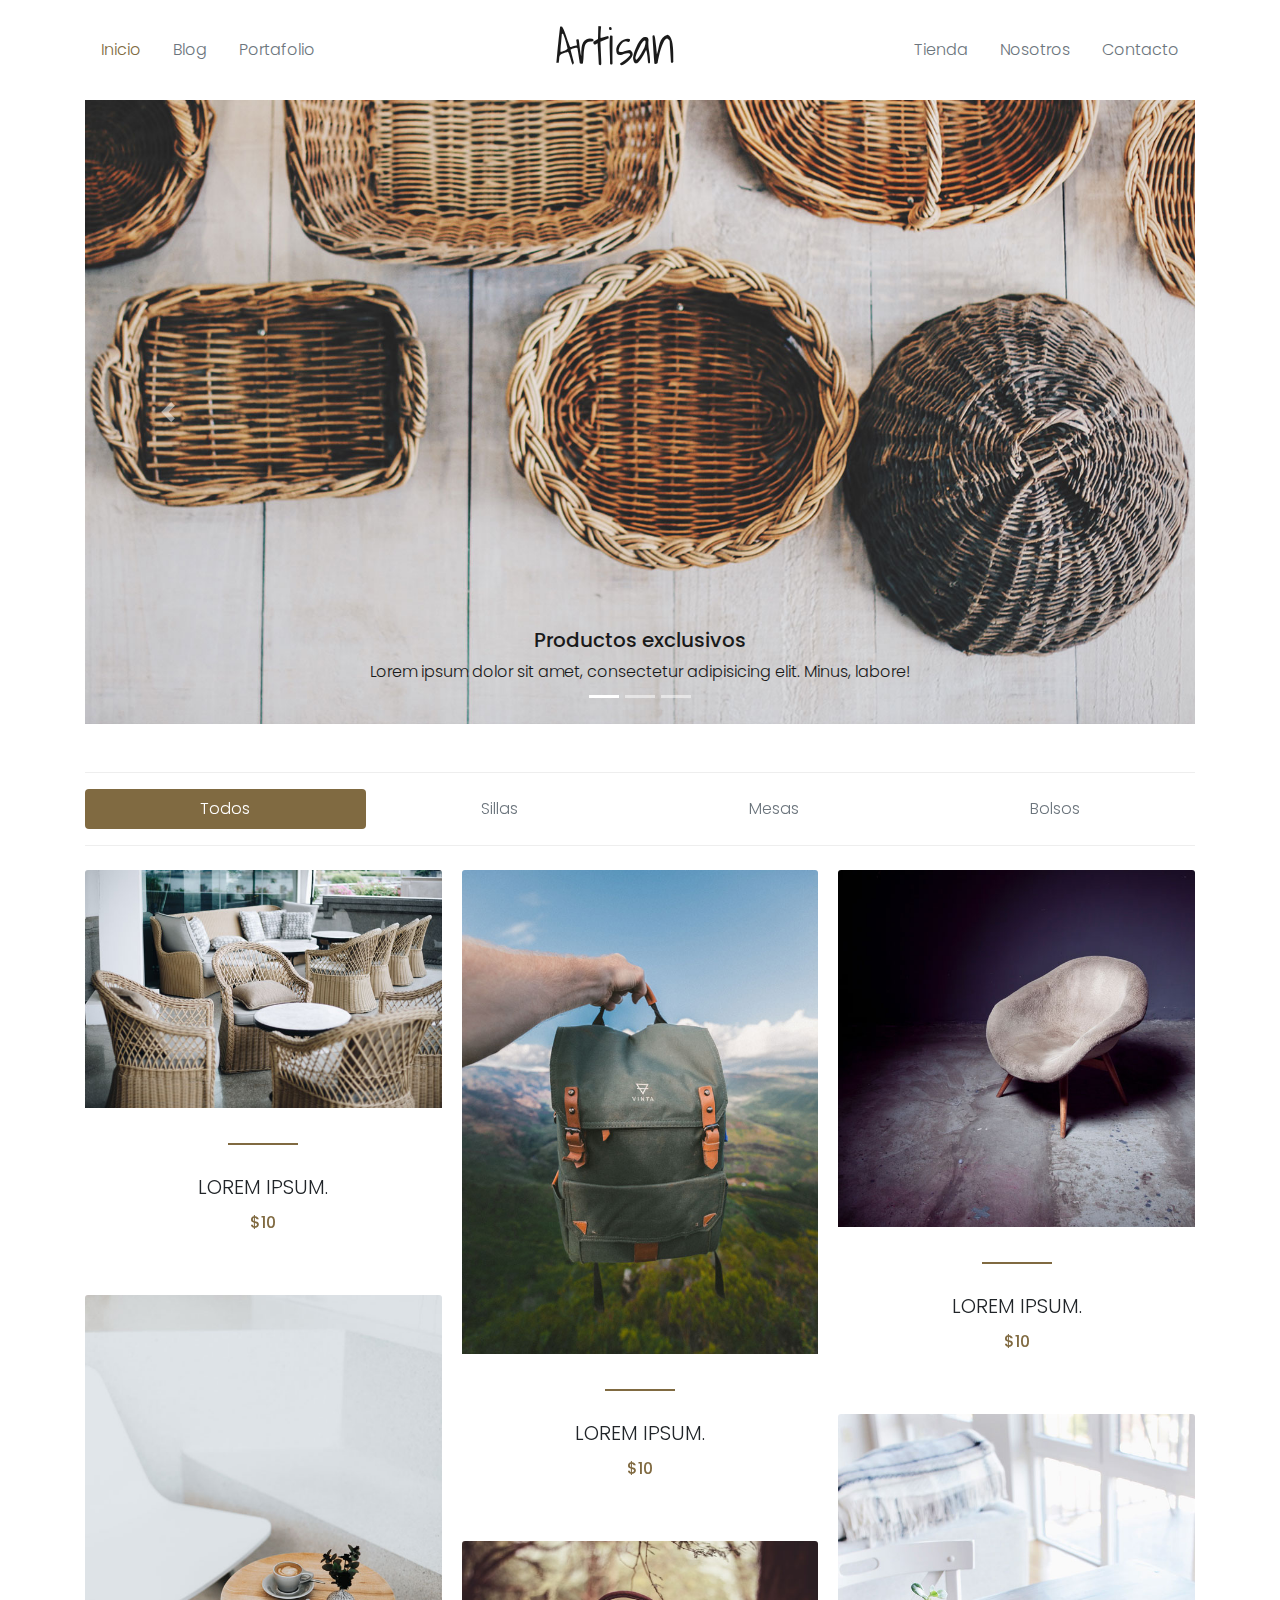
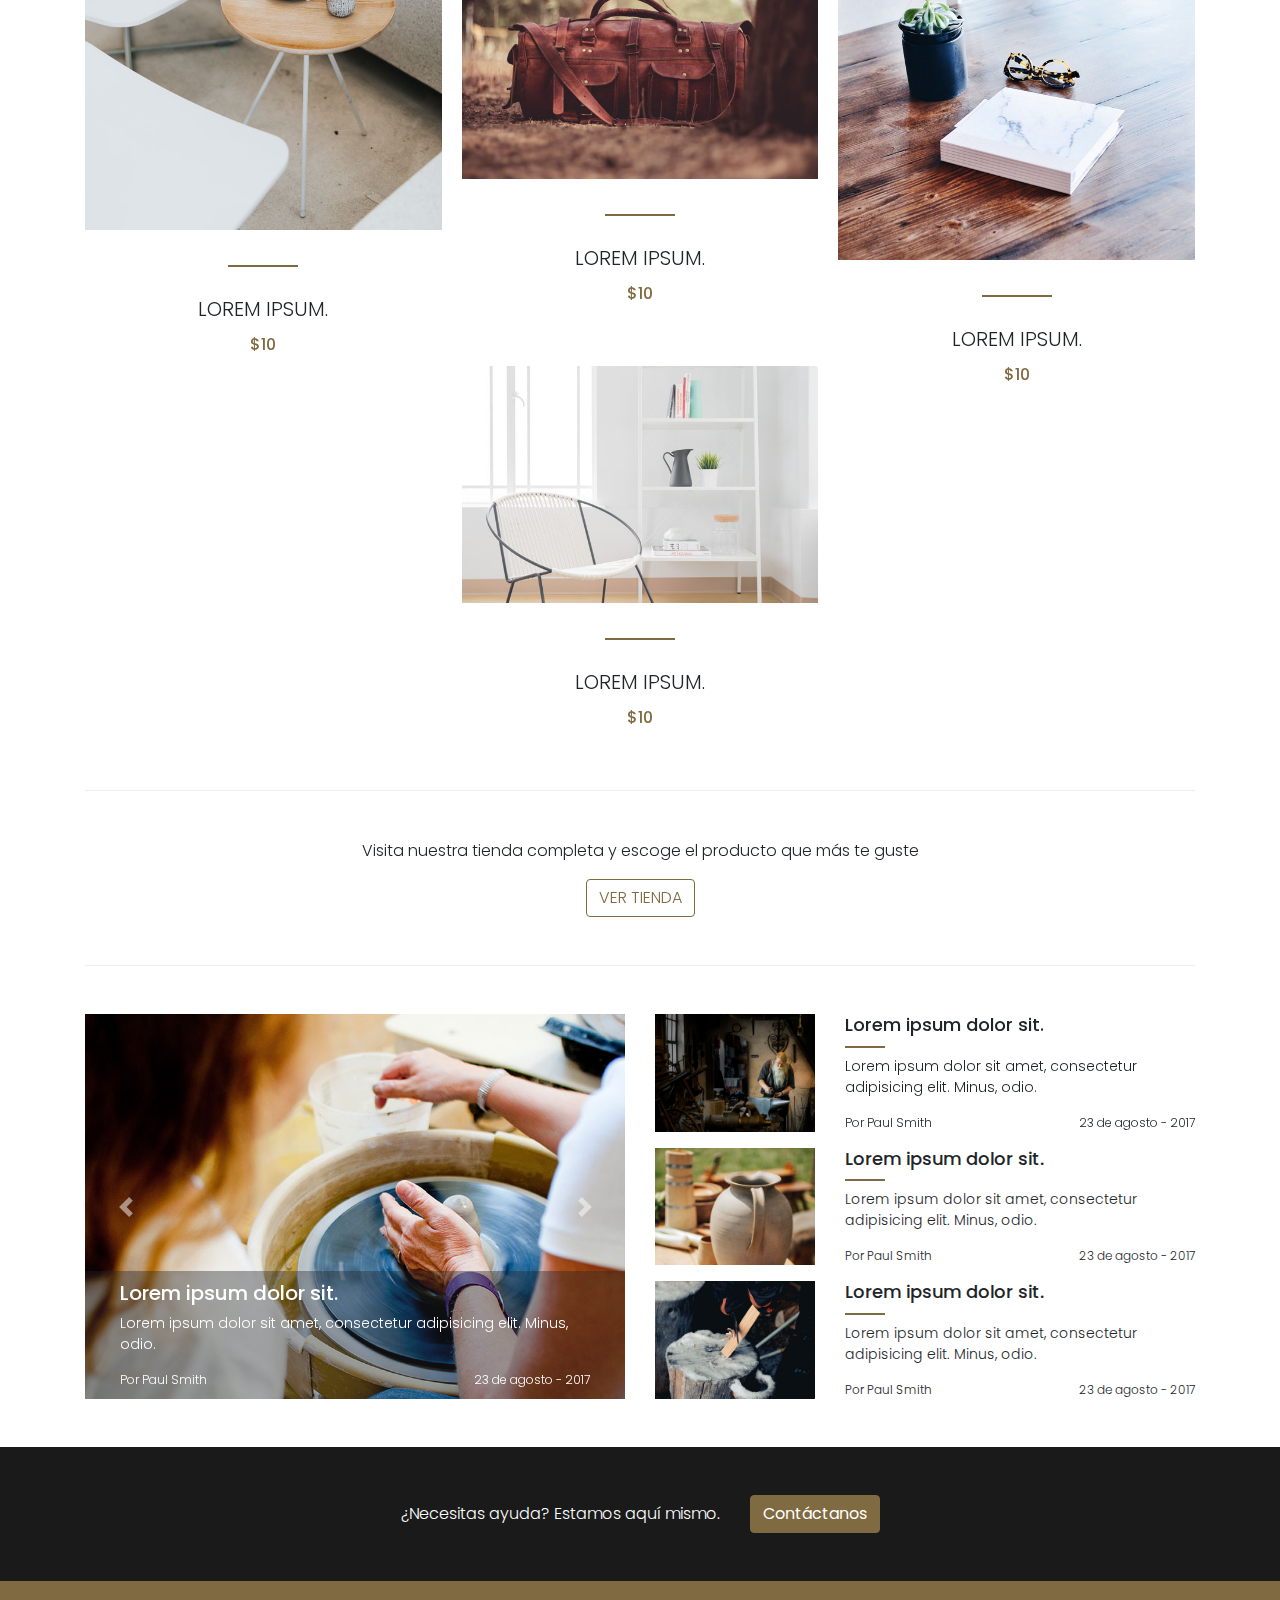
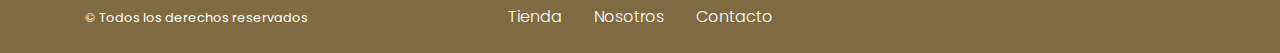
<file: Artisan E-commerce/index.html>
<!DOCTYPE html>
<html lang="en">
<head>
	<meta charset="UTF-8">
	<meta name="viewport" content="width=device-width, user-scalable=no, initial-scale=1.0, maximum-scale=1.0, minimum-scale=1.0">
	
	<link rel="stylesheet" href="https://use.fontawesome.com/releases/v5.14.0/css/all.css" integrity="sha384-HzLeBuhoNPvSl5KYnjx0BT+WB0QEEqLprO+NBkkk5gbc67FTaL7XIGa2w1L0Xbgc" crossorigin="anonymous">

	<link href="https://fonts.googleapis.com/css2?family=Poppins:wght@300;400;500;700&family=Shadows+Into+Light&display=swap" rel="stylesheet">

	<link rel="stylesheet" href="https://stackpath.bootstrapcdn.com/bootstrap/4.5.2/css/bootstrap.min.css" integrity="sha384-JcKb8q3iqJ61gNV9KGb8thSsNjpSL0n8PARn9HuZOnIxN0hoP+VmmDGMN5t9UJ0Z" crossorigin="anonymous">

	<link rel="stylesheet" href="css/main.css">
	<title>Artisan - Ecommerce</title>
</head>
<body>

	<header>
		<div class="container">
			<div class="row justify-content-lg-between justify-content-center py-3 align-items-center">
				<div class="col col-auto order-2 order-lg-1">
					<ul class="nav">
						<li class="nav-item">
							<a href="#" class="nav-link active">Inicio</a>
						</li>

						<li class="nav-item">
							<a href="#" class="nav-link">Blog</a>
						</li>

						<li class="nav-item">
							<a href="#" class="nav-link">Portafolio</a>
						</li>
					</ul>
				</div>

				<div class="col-12 col-lg text-center col-auto order-1 order-lg-2">
					<h1><a href="#" class="text-dark website-title">Artisan</a></h1>
				</div>

				<div class="col col-auto order-3">
					<ul class="nav">
						<li class="nav-item">
							<a href="#" class="nav-link">Tienda</a>
						</li>

						<li class="nav-item">
							<a href="#" class="nav-link">Nosotros</a>
						</li>

						<li class="nav-item">
							<a href="#" class="nav-link">Contacto</a>
						</li>
					</ul>
				</div>
			</div>
		</div>
	</header>

	<section class="main">
		<div class="container">
			
			<section class="row main-carousel">
				<div class="col">
					
					<div id="carouselDestacado" class="carousel slide" data-ride="carousel" data-interval="5000">

						<ol class="carousel-indicators">
							<li data-target="#carouselDestacado" data-slide-to="0" class="active"></li>
							<li data-target="#carouselDestacado" data-slide-to="1"></li>
							<li data-target="#carouselDestacado" data-slide-to="2"></li>
						</ol>
						
						<div class="carousel-inner">
							<div class="carousel-item active">
								<img src="img/carousel2.jpg" class="d-block w-100" alt="">
								<div class="carousel-caption text-dark d-none d-md-block">
									<h5>Productos exclusivos</h5>
									<p>Lorem ipsum dolor sit amet, consectetur adipisicing elit. Minus, labore!</p>
								</div>
							</div>

							<div class="carousel-item">
								<img src="img/carousel1.jpg" class="d-block w-100" alt="">
								<div class="carousel-caption d-none d-md-block text-dark">
                                    <h5>Trabajo real</h5>
                                    <p>Lorem ipsum dolor sit amet, consectetur adipisicing elit.</p>
                                </div>
							</div>

							<div class="carousel-item">
								<img src="img/carousel3.jpg" class="d-block w-100" alt="">
								<div class="carousel-caption d-none d-md-block text-dark">
                                    <h5>Hechos completamente a mano</h5>
                                    <p>Lorem ipsum dolor sit amet, consectetur adipisicing elit.</p>
                                </div>
							</div>
						</div>

						<a href="#carouselDestacado" class="carousel-control-prev" data-slide="prev">
							<span class="carousel-control-prev-icon"></span>
							<span class="sr-only">Anterior</span>
						</a>

						<a href="#carouselDestacado" class="carousel-control-next" data-slide="next">
							<span class="carousel-control-next-icon"></span>
							<span class="sr-only">Siguiente</span>
						</a>

					</div>

				</div>
			</section>

			<section class="row products-masonry-container">
				<div class="col">
					
					<div class="products-masonry-filter mt-4 mt-lg-5 mb-4 border-top border-bottom py-3">
						<ul class="nav nav-pills nav-fill">
							<li class="nav-item">
								<a href="#todos" class="nav-link active" data-toggle="tab">Todos</a>
							</li>

							<li class="nav-item">
								<a href="#sillas" class="nav-link" data-toggle="tab">Sillas</a>
							</li>

							<li class="nav-item">
								<a href="#mesas" class="nav-link" data-toggle="tab">Mesas</a>
							</li>

							<li class="nav-item">
								<a href="#bolsos" class="nav-link" data-toggle="tab">Bolsos</a>
							</li>
						</ul>
					</div>

					<div class="products-masonry">
						<div class="tab-content">
							<div class="tab-pane fade show active" id="todos">
								
								<div class="card-columns">
									<div class="card">
										<img src="img/silla4.jpg" alt="" class="card-img-top">
										<div class="card-body">
											<h5 class="card-title">Lorem ipsum.</h5>
											<p class="card-text">$10</p>
										</div>
									</div>

									<div class="card">
										<img src="img/mesa1.jpg" alt="" class="card-img-top">
										<div class="card-body">
											<h5 class="card-title">Lorem ipsum.</h5>
											<p class="card-text">$10</p>
										</div>
									</div>

									<div class="card">
										<img src="img/bolso3.jpg" alt="" class="card-img-top">
										<div class="card-body">
											<h5 class="card-title">Lorem ipsum.</h5>
											<p class="card-text">$10</p>
										</div>
									</div>

									<div class="card">
										<img src="img/bolso5.jpg" alt="" class="card-img-top">
										<div class="card-body">
											<h5 class="card-title">Lorem ipsum.</h5>
											<p class="card-text">$10</p>
										</div>
									</div>

									<div class="card">
										<img src="img/silla6.jpg" alt="" class="card-img-top">
										<div class="card-body">
											<h5 class="card-title">Lorem ipsum.</h5>
											<p class="card-text">$10</p>
										</div>
									</div>

									<div class="card">
										<img src="img/silla2.jpg" alt="" class="card-img-top">
										<div class="card-body">
											<h5 class="card-title">Lorem ipsum.</h5>
											<p class="card-text">$10</p>
										</div>
									</div>

									<div class="card">
										<img src="img/mesa6.jpg" alt="" class="card-img-top">
										<div class="card-body">
											<h5 class="card-title">Lorem ipsum.</h5>
											<p class="card-text">$10</p>
										</div>
									</div>
								</div>

							</div>

							<div class="tab-pane fade" id="sillas">
								<div class="card-columns">
									<div class="card">
                                        <img class="card-img-top" src="img/silla1.jpg" alt="">
                                        <div class="card-body">
                                            <h5 class="card-title">Lorem ipsum.</h5>
                                            <p class="card-text">$10</p>
                                        </div>
                                    </div>
                                    <div class="card">
                                        <img class="card-img-top" src="img/silla2.jpg" alt="">
                                        <div class="card-body">
                                            <h5 class="card-title">Lorem ipsum.</h5>
                                            <p class="card-text">$10</p>
                                        </div>
                                    </div>
                                    <div class="card">
                                        <img class="card-img-top" src="img/silla3.jpg" alt="">
                                        <div class="card-body">
                                            <h5 class="card-title">Lorem ipsum.</h5>
                                            <p class="card-text">$10</p>
                                        </div>
                                    </div>
                                    <div class="card">
                                        <img class="card-img-top" src="img/silla4.jpg" alt="">
                                        <div class="card-body">
                                            <h5 class="card-title">Lorem ipsum.</h5>
                                            <p class="card-text">$10</p>
                                        </div>
                                    </div>
                                    <div class="card">
                                        <img class="card-img-top" src="img/silla5.jpg" alt="">
                                        <div class="card-body">
                                            <h5 class="card-title">Lorem ipsum.</h5>
                                            <p class="card-text">$10</p>
                                        </div>
                                    </div>
                                    <div class="card">
                                        <img class="card-img-top" src="img/silla6.jpg" alt="">
                                        <div class="card-body">
                                            <h5 class="card-title">Lorem ipsum.</h5>
                                            <p class="card-text">$10</p>
                                        </div>
                                    </div>
								</div>
							</div>

							<div class="tab-pane fade" id="mesas">
								<div class="card-columns">
									<div class="card">
                                        <img class="card-img-top" src="img/mesa1.jpg" alt="">
                                        <div class="card-body">
                                            <h5 class="card-title">Lorem ipsum.</h5>
                                            <p class="card-text">$10</p>
                                        </div>
                                    </div>
                                    <div class="card">
                                        <img class="card-img-top" src="img/mesa2.jpg" alt="">
                                        <div class="card-body">
                                            <h5 class="card-title">Lorem ipsum.</h5>
                                            <p class="card-text">$10</p>
                                        </div>
                                    </div>
                                    <div class="card">
                                        <img class="card-img-top" src="img/mesa3.jpg" alt="">
                                        <div class="card-body">
                                            <h5 class="card-title">Lorem ipsum.</h5>
                                            <p class="card-text">$10</p>
                                        </div>
                                    </div>
                                    <div class="card">
                                        <img class="card-img-top" src="img/mesa4.jpg" alt="">
                                        <div class="card-body">
                                            <h5 class="card-title">Lorem ipsum.</h5>
                                            <p class="card-text">$10</p>
                                        </div>
                                    </div>
                                    <div class="card">
                                        <img class="card-img-top" src="img/mesa5.jpg" alt="">
                                        <div class="card-body">
                                            <h5 class="card-title">Lorem ipsum.</h5>
                                            <p class="card-text">$10</p>
                                        </div>
                                    </div>
                                    <div class="card">
                                        <img class="card-img-top" src="img/mesa6.jpg" alt="">
                                        <div class="card-body">
                                            <h5 class="card-title">Lorem ipsum.</h5>
                                            <p class="card-text">$10</p>
                                        </div>
                                    </div>
								</div>
							</div>

							<div class="tab-pane fade" id="bolsos">
								<div class="card-columns">
									<div class="card">
                                        <img class="card-img-top" src="img/bolso1.jpg" alt="">
                                        <div class="card-body">
                                            <h5 class="card-title">Lorem ipsum.</h5>
                                            <p class="card-text">$10</p>
                                        </div>
                                    </div>
                                    <div class="card">
                                        <img class="card-img-top" src="img/bolso4.jpg" alt="">
                                        <div class="card-body">
                                            <h5 class="card-title">Lorem ipsum.</h5>
                                            <p class="card-text">$10</p>
                                        </div>
                                    </div>
                                    <div class="card">
                                        <img class="card-img-top" src="img/bolso3.jpg" alt="">
                                        <div class="card-body">
                                            <h5 class="card-title">Lorem ipsum.</h5>
                                            <p class="card-text">$10</p>
                                        </div>
                                    </div>
                                    <div class="card">
                                        <img class="card-img-top" src="img/bolso5.jpg" alt="">
                                        <div class="card-body">
                                            <h5 class="card-title">Lorem ipsum.</h5>
                                            <p class="card-text">$10</p>
                                        </div>
                                    </div>
                                    <div class="card">
                                        <img class="card-img-top" src="img/bolso6.jpg" alt="">
                                        <div class="card-body">
                                            <h5 class="card-title">Lorem ipsum.</h5>
                                            <p class="card-text">$10</p>
                                        </div>
                                    </div>
                                    <div class="card">
                                        <img class="card-img-top" src="img/bolso2.jpg" alt="">
                                        <div class="card-body">
                                            <h5 class="card-title">Lorem ipsum.</h5>
                                            <p class="card-text">$10</p>
                                        </div>
                                    </div>
								</div>
							</div>
						</div>
					</div>

					<div class="call-to-action-container text-center border-bottom border-top mb-5 py-5">
						<p>Visita nuestra tienda completa y escoge el producto que más te guste</p>
						<a href="#" class="btn btn-outline-primary font-weight-light text-uppercase">Ver tienda</a>
					</div>

				</div>
			</section>

			<section class="row latest-news">
				<div class="col-lg mb-3 mb-lg-0">
					<div class="featured-post h-100">
						<div id="featuredPostCarousel" class="carousel slide h-100" data-interval="false">
							<div class="carousel-inner h-100">

								<div class="carousel-item h-100 active">
									<div class="featured-post-inner h-100 d-flex align-items-end featured-post-1">
										<div class="featured-post-info w-100">
											<h4>Lorem ipsum dolor sit.</h4>
											<p>Lorem ipsum dolor sit amet, consectetur adipisicing elit. Minus, odio.</p>
											<p class="post-meta d-flex justify-content-between">
												<span>Por Paul Smith</span>
												<span>23 de agosto - 2017</span>
											</p>
										</div>
									</div>
								</div>

								<div class="carousel-item h-100">
									<div class="featured-post-inner h-100 d-flex align-items-end featured-post-2">
										<div class="featured-post-info w-100">
											<h4>Lorem ir sit.</h4>
											<p>Lorem ipng elit. Minus, odio. Lorem ipsum dolor sit amet.</p>
											<p class="post-meta d-flex justify-content-between">
												<span>Por Paul Smith</span>
												<span>24 de agosto - 2017</span>
											</p>
										</div>
									</div>
								</div>

							</div>

							<a href="#featuredPostCarousel" class="carousel-control-prev" data-slide="prev">
								<span class="carousel-control-prev-icon"></span>
								<span class="sr-only">Anterior</span>
							</a>

							<a href="#featuredPostCarousel" class="carousel-control-next" data-slide="next">
								<span class="carousel-control-next-icon"></span>
								<span class="sr-only">Siguiente</span>
							</a>
						</div>
					</div>
				</div>

				<div class="col-lg d-none d-sm-block">
					<div class="row post mb-3">
						<div class="col-sm-4">
							<img class="img-fluid" src="img/post2.jpg" alt="">
						</div>
						<div class="col-sm-8">
							<h4>Lorem ipsum dolor sit.</h4>
							<p>Lorem ipsum dolor sit amet, consectetur adipisicing elit. Minus, odio.</p>
							<p class="post-meta d-flex justify-content-between">
								<span>Por Paul Smith</span>
								<span>23 de agosto - 2017</span>
							</p>
						</div>
					</div>

					<div class="row post mb-3">
						<div class="col-sm-4">
							<img class="img-fluid" src="img/post3.jpg" alt="">
						</div>
						<div class="col-sm-8">
							<h4>Lorem ipsum dolor sit.</h4>
							<p>Lorem ipsum dolor sit amet, consectetur adipisicing elit. Minus, odio.</p>
							<p class="post-meta d-flex justify-content-between">
								<span>Por Paul Smith</span>
								<span>23 de agosto - 2017</span>
							</p>
						</div>
					</div>

					<div class="row post">
						<div class="col-sm-4">
							<img class="img-fluid" src="img/post4.jpg" alt="">
						</div>
						<div class="col-sm-8">
							<h4>Lorem ipsum dolor sit.</h4>
							<p>Lorem ipsum dolor sit amet, consectetur adipisicing elit. Minus, odio.</p>
							<p class="post-meta d-flex justify-content-between">
								<span>Por Paul Smith</span>
								<span>23 de agosto - 2017</span>
							</p>
						</div>
					</div>
				</div>
			</section>

		</div>

		<div class="section contact bg-dark mt-5">
			<div class="container">
				<div class="row py-5 justify-content-center align-items-center">
					<div class="col col-auto mb-4 mb-md-0">
						<p class="text-white mb-0">¿Necesitas ayuda? Estamos aquí mismo.</p>
					</div>
					<div class="col col-auto">
						<a href="#" class="btn btn-primary">Contáctanos</a>
					</div>
				</div>
			</div>
		</div>
	</section>


	<footer class="bg-primary">
		<div class="container">
			<div class="row justify-content-md-between align-items-center py-3">

				<div class="col-md-4 text-center text-md-left order-md-0 order-1 my-4 my-md-0">
					<p class="text-white mb-0"><small>&copy; Todos los derechos reservados</small></p>
				</div>

				<div class="col-md-4">
					<ul class="nav justify-content-center">
						<li class="nav-item">
							<a href="#" class="nav-link text-white">Tienda</a>
						</li>
						<li class="nav-item">
							<a href="#" class="nav-link text-white">Nosotros</a>
						</li>
						<li class="nav-item">
							<a href="#" class="nav-link text-white">Contacto</a>
						</li>
					</ul>
				</div>

				<div class="col-md-4 text-md-right text-center order-2 order-md-0">
					<a href="#" class="text-white mr-1">
						<i class="fab fa-facebook-f"></i>
					</a>
					<a href="#" class="text-white mr-1">
						<i class="fab fa-twitter"></i>
					</a>
					<a href="#" class="text-white mr-1">
						<i class="fab fa-instagram"></i>
					</a>
					<a href="#" class="text-white">
						<i class="fab fa-youtube"></i>
					</a>
				</div>

			</div>
		</div>
	</footer>
	

	<script src="https://code.jquery.com/jquery-3.5.1.slim.min.js" integrity="sha384-DfXdz2htPH0lsSSs5nCTpuj/zy4C+OGpamoFVy38MVBnE+IbbVYUew+OrCXaRkfj" crossorigin="anonymous"></script>
	<script src="https://cdn.jsdelivr.net/npm/popper.js@1.16.1/dist/umd/popper.min.js" integrity="sha384-9/reFTGAW83EW2RDu2S0VKaIzap3H66lZH81PoYlFhbGU+6BZp6G7niu735Sk7lN" crossorigin="anonymous"></script>
	<script src="https://stackpath.bootstrapcdn.com/bootstrap/4.5.2/js/bootstrap.min.js" integrity="sha384-B4gt1jrGC7Jh4AgTPSdUtOBvfO8shuf57BaghqFfPlYxofvL8/KUEfYiJOMMV+rV" crossorigin="anonymous"></script>
</body>
</html>
</file>
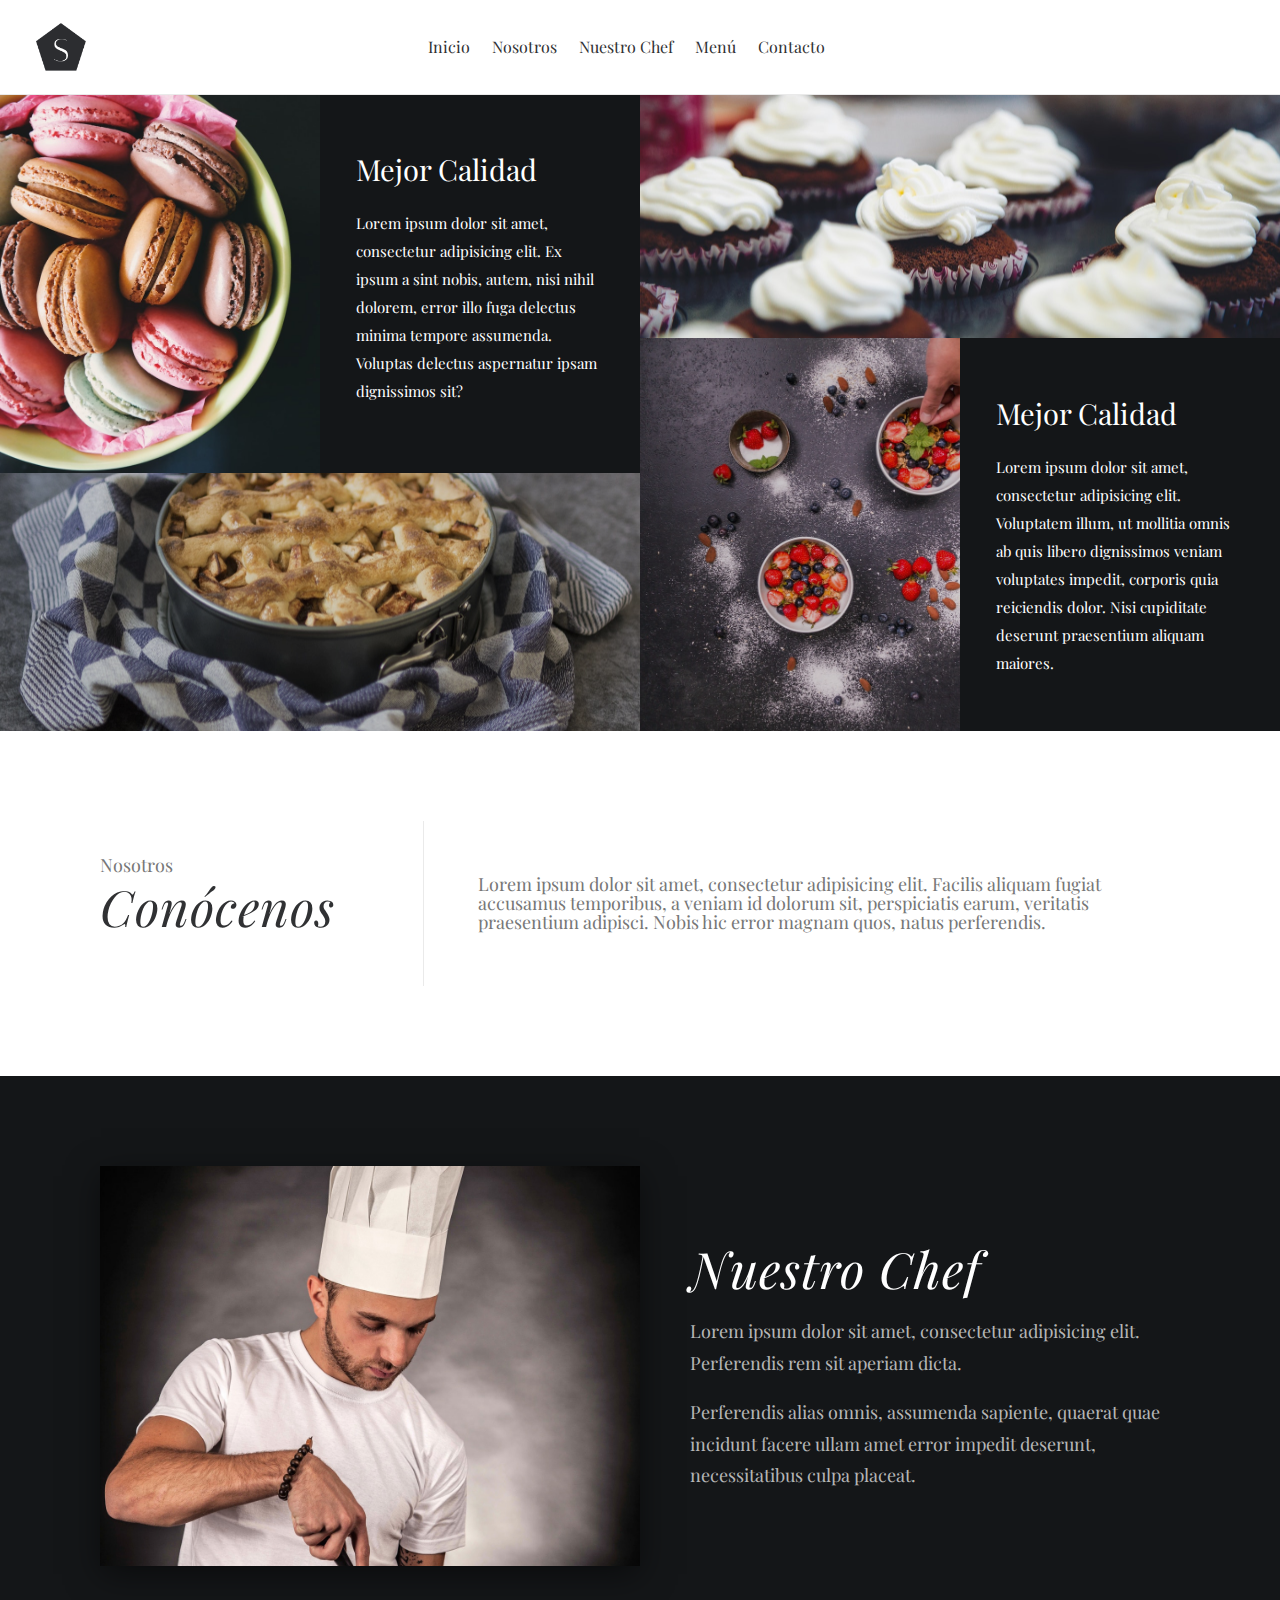
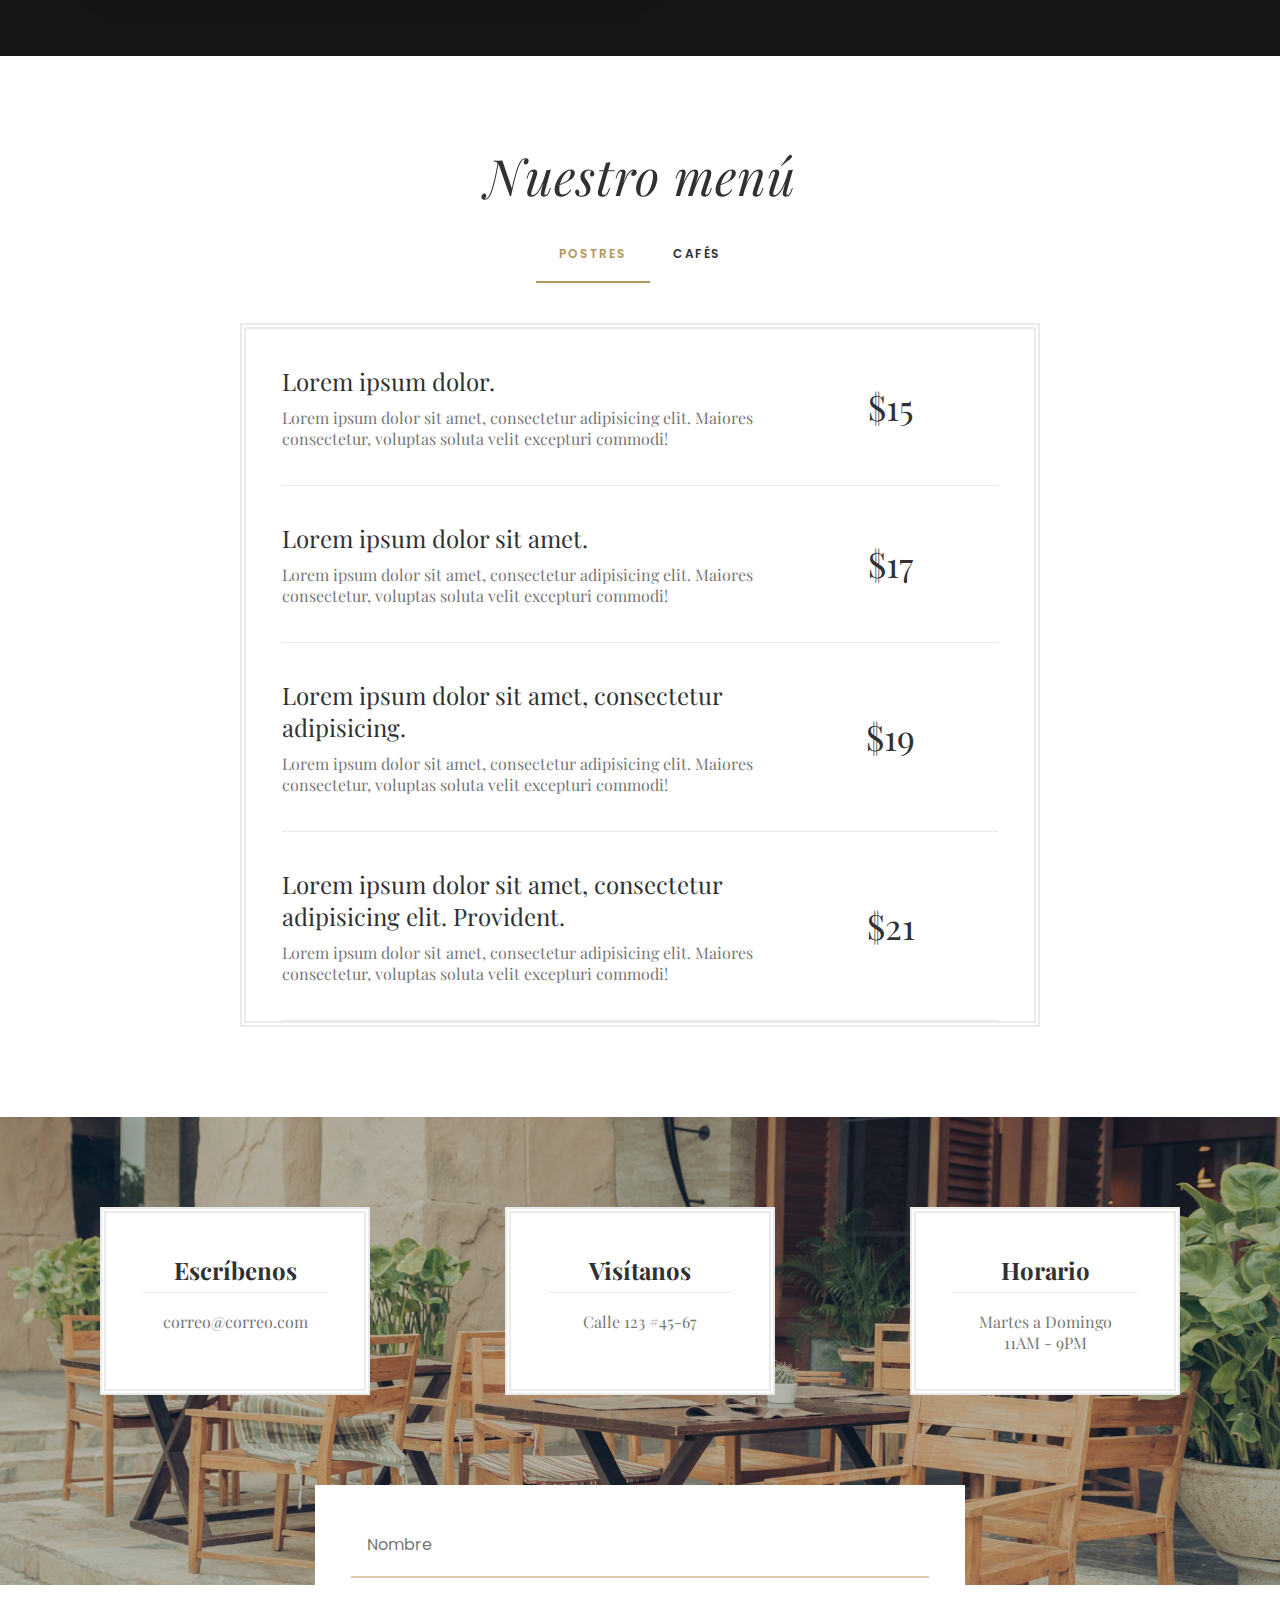
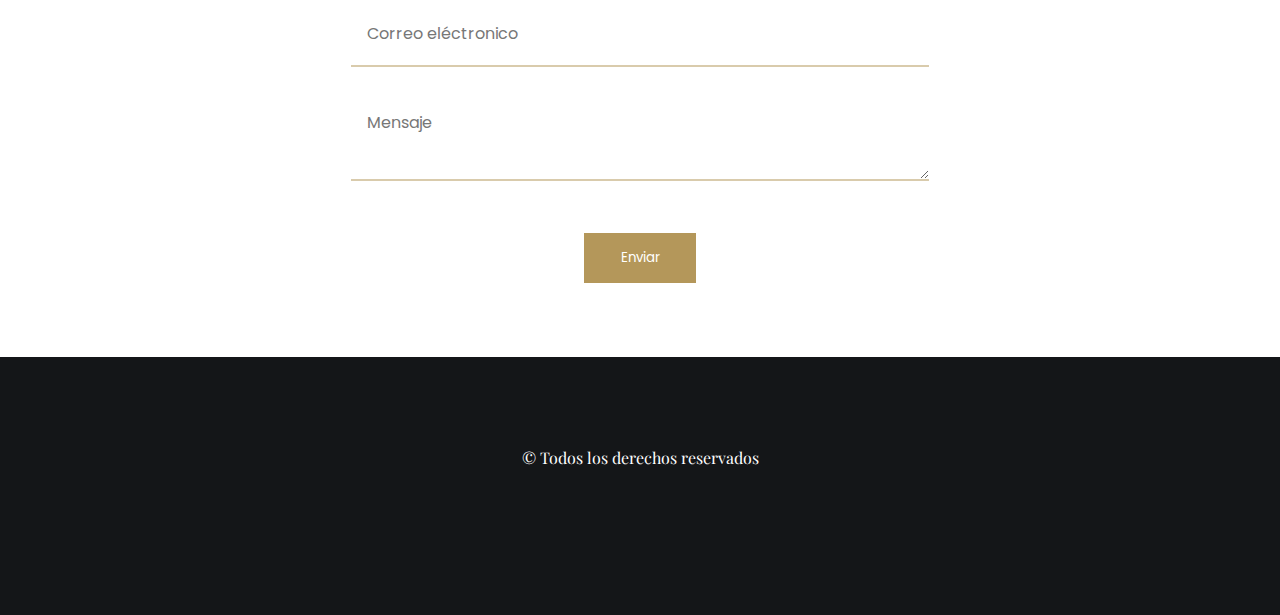
<file: Coffee and Cake/index.html>
<!DOCTYPE html>
<html lang="es">
<head>
	<meta charset="UTF-8">
	<meta name="viewport" content="width=device-width, user-scalable=no, initial-scale=1.0, maximum-scale=1.0, minimum-scale=1.0">
	<title>Coffee and Cake</title>
	<link rel="stylesheet" href="css/estilo.css">
	<link rel="stylesheet" href="https://use.fontawesome.com/releases/v5.14.0/css/all.css" integrity="sha384-HzLeBuhoNPvSl5KYnjx0BT+WB0QEEqLprO+NBkkk5gbc67FTaL7XIGa2w1L0Xbgc" crossorigin="anonymous">
	<link href="https://fonts.googleapis.com/css2?family=Playfair+Display:wght@400;700&family=Poppins&display=swap" rel="stylesheet">
</head>
<body>

	<!-- encabezado -->

	<header>	
		<div class="menu-bar-pc">
			<a href="" class= logo>
				<img src="img/logo.png" alt="">
			</a>

			<nav class="menu-principal">
				<a href="#" class="volver-arriba">Inicio</a>
				<a href="#nosotros" class="scroll-suave">Nosotros</a>
				<a href="#chef" class="scroll-suave">Nuestro Chef</a>
				<a href="#nuestro_menu" class="scroll-suave">Menú</a>
				<a href="#contacto" class="scroll-suave">Contacto</a>
			</nav>

			<div class="top-redes">
				<a href="#">
					<i class="fab fa-facebook-f"></i>
				</a>

				<a href="#">
					<i class="fab fa-twitter"></i>
				</a>

				<a href="#">
					<i class="fab fa-instagram"></i>
				</a>
			</div>
		</div>

		<div class="menu-bar-movil">
			<a href="" class= logo>
				<img src="img/logo.png" alt="">
			</a>

			<div class="burger-menu" id="burger_menu">
				<i class="fas fa-bars"></i>
			</div>

			<div class="slideMenu" id="slideMenu">

				<div class="top-redes">
					<a href="#">
						<i class="fab fa-facebook-f"></i>
					</a>

					<a href="#">
						<i class="fab fa-twitter"></i>
					</a>

					<a href="#">
						<i class="fab fa-instagram"></i>
					</a>
				</div>	

				<nav class="menu-principal">
					<a href="#" class="volver-arriba">Inicio</a>
					<a href="#nosotros" class="scroll-suave">Nosotros</a>
					<a href="#chef" class="scroll-suave">Nuestro Chef</a>
					<a href="#nuestro_menu" class="scroll-suave">Menú</a>
					<a href="#contacto" class="scroll-suave">Contacto</a>
				</nav>

			</div>

		</div>
	</header>

	
	<!-- main -->
	
	<section class="main">

		<!-- portada -->
	
		<section class="portada">

			<div class="col">
				<div class="foto izquierda lightbox">
					<div class="overlay">
						<i class="fas fa-plus"></i>
					</div>
				</div>

				<div class="texto">
					<h2>Mejor Calidad</h2>
					<p>Lorem ipsum dolor sit amet, consectetur adipisicing elit. Ex ipsum a sint nobis, autem, nisi nihil dolorem, error illo fuga delectus minima tempore assumenda. Voluptas delectus aspernatur ipsam dignissimos sit?</p>
				</div>

				<div class="foto-full izquierda lightbox">
					<div class="overlay">
						<i class="fas fa-plus"></i>
					</div>
				</div>
			</div>



			<div class="col">
				<div class="foto-full derecha lightbox">
					<div class="overlay">
						<i class="fas fa-plus"></i>
					</div>
				</div>

				<div class="foto derecha lightbox">
					<div class="overlay">
						<i class="fas fa-plus"></i>
					</div>
				</div>

				<div class="texto">
					<h2>Mejor Calidad</h2>
					<p>Lorem ipsum dolor sit amet, consectetur adipisicing elit. Voluptatem illum, ut mollitia omnis ab quis libero dignissimos veniam voluptates impedit, corporis quia reiciendis dolor. Nisi cupiditate deserunt praesentium aliquam maiores.</p>
				</div>
			</div>
		</section>

		<!-- nosotros -->

		<section class="nosotros" id="nosotros">
			<div class="container">
				<div class="col izquierda">
					<div class="titulo-seccion">
						<p>Nosotros</p>
						<h2>Conócenos</h2>
					</div>
				</div>


				<div class="col derecha">
					<div class="texto">
						<p>Lorem ipsum dolor sit amet, consectetur adipisicing elit. Facilis aliquam fugiat accusamus temporibus, a veniam id dolorum sit, perspiciatis earum, veritatis praesentium adipisci. Nobis hic error magnam quos, natus perferendis.</p>
					</div>
				</div>
			</div>
		</section>

		<!-- nuestro chef -->

		<section class="chef" id="chef">
			<div class="container">
				<div class="col izquierda">
					<div class="slider" id="slider">
						<div class="slide foto1"></div>
						<div class="slide foto2"></div>
						<div class="slide foto3"></div>
					</div>
				</div>

				<div class="col">
					<div class="titulo-seccion">
						<h2>Nuestro Chef</h2>
						<p>Lorem ipsum dolor sit amet, consectetur adipisicing elit. Perferendis rem sit aperiam dicta.</p>
						<p>Perferendis alias omnis, assumenda sapiente, quaerat quae incidunt facere ullam amet error impedit deserunt, necessitatibus culpa placeat.</p>
					</div>
				</div>
			</div>
		</section>

		<!-- nuestro menú -->

		<section id="nuestro_menu" class="menu-platos">
			<div class="container">
				<div class="titulo-seccion">
					<h2>Nuestro menú</h2>
				</div>

				<div class="contenedor-menu">
					<ul id="encabezado-menu" class="encabezado">
						<li><a href="#postres">Postres</a></li>
						<li><a href="#cafes">Cafés</a></li>
					</ul>

					<div class="contenido" id="contenido_menu">

						<div id="postres">
							<div class="item">
								<div class="col izquierda">
									<h3>Lorem ipsum dolor.</h3>
									<p>Lorem ipsum dolor sit amet, consectetur adipisicing elit. Maiores consectetur, voluptas soluta velit excepturi commodi!</p>
								</div>

								<div class="col derecha">
									<p class="precio">$15</p>
								</div>
							</div>

							<div class="item">
								<div class="col izquierda">
									<h3>Lorem ipsum dolor sit amet.</h3>
									<p>Lorem ipsum dolor sit amet, consectetur adipisicing elit. Maiores consectetur, voluptas soluta velit excepturi commodi!</p>
								</div>

								<div class="col derecha">
									<p class="precio">$17</p>
								</div>
							</div>

							<div class="item">
								<div class="col izquierda">
									<h3>Lorem ipsum dolor sit amet, consectetur adipisicing.</h3>
									<p>Lorem ipsum dolor sit amet, consectetur adipisicing elit. Maiores consectetur, voluptas soluta velit excepturi commodi!</p>
								</div>

								<div class="col derecha">
									<p class="precio">$19</p>
								</div>
							</div>

							<div class="item">
								<div class="col izquierda">
									<h3>Lorem ipsum dolor sit amet, consectetur adipisicing elit. Provident.</h3>
									<p>Lorem ipsum dolor sit amet, consectetur adipisicing elit. Maiores consectetur, voluptas soluta velit excepturi commodi!</p>
								</div>

								<div class="col derecha">
									<p class="precio">$21</p>
								</div>
							</div>
						</div>

						<div id="cafes">
							<div class="item">
								<div class="col izquierda">
									<h3>Lorem ipsum dolor.</h3>
									<p>Lorem ipsum dolor sit amet, consectetur adipisicing elit. Maiores consectetur, voluptas soluta velit excepturi commodi!</p>
								</div>

								<div class="col derecha">
									<p class="precio">$4</p>
								</div>
							</div>

							<div class="item">
								<div class="col izquierda">
									<h3>Lorem ipsum dolor sit amet.</h3>
									<p>Lorem ipsum dolor sit amet, consectetur adipisicing elit. Maiores consectetur, voluptas soluta velit excepturi commodi!</p>
								</div>

								<div class="col derecha">
									<p class="precio">$8</p>
								</div>
							</div>

							<div class="item">
								<div class="col izquierda">
									<h3>Lorem ipsum dolor sit amet, consectetur adipisicing.</h3>
									<p>Lorem ipsum dolor sit amet, consectetur adipisicing elit. Maiores consectetur, voluptas soluta velit excepturi commodi!</p>
								</div>

								<div class="col derecha">
									<p class="precio">$12</p>
								</div>
							</div>

							<div class="item">
								<div class="col izquierda">
									<h3>Lorem ipsum dolor sit amet, consectetur adipisicing elit. Provident.</h3>
									<p>Lorem ipsum dolor sit amet, consectetur adipisicing elit. Maiores consectetur, voluptas soluta velit excepturi commodi!</p>
								</div>

								<div class="col derecha">
									<p class="precio">$16</p>
								</div>
							</div>
						</div>

					</div>
				</div>
			</div>
		</section>

		<!-- contacto -->

		<section class="contacto" id="contacto">
			<div class="datos parallax">
				<div class="overlay">
					
				</div>

				<div class="container">
					
					<div class="blurb">
						<h3>Escríbenos</h3>
						<p>correo@correo.com</p>
					</div>

					<div class="blurb">
						<h3>Visítanos</h3>
						<p>Calle 123 #45-67</p>
					</div>

					<div class="blurb">
						<h3>Horario</h3>
						<p>Martes a Domingo <br>11AM - 9PM</p>
					</div>
				</div>
			</div>

			<div class="formulario">
				
				<form action="" class="formulario_contacto" name="formulario_contacto">
					
					<div>
						<div class="input-group">
							<input type="text" id="nombre" name="nombre">
							<label for="nombre" class="label">Nombre</label>
						</div>

						<div class="input-group">
							<input type="email" id="email" name="email">
							<label for="email" class="label">Correo eléctronico</label>
						</div>

						<div class="input-group">
							<textarea name="mensaje" id="mensaje" ></textarea>
							<label for="mensaje" class="label">Mensaje</label>
						</div>

						<input type="submit" value="Enviar">

					</div>
				</form>
			</div>
		</section>

	</section>

	<!-- pie de página -->

	<footer>
		<p class="copyright">&copy; Todos los derechos reservados</p>

		<div class="bottom-redes">
				<a href="#">
					<i class="fab fa-facebook-f"></i>
				</a>

				<a href="#">
					<i class="fab fa-twitter"></i>
				</a>

				<a href="#">
					<i class="fab fa-instagram"></i>
				</a>
			</div>
	</footer>
	
	<script src="js/lightbox.js"></script>
	<script src="js/slider.js"></script>
	<script src="js/tabs.js"></script>
	<script src="js/bgParallax.js"></script>
	<script src="js/formulario.js"></script>
	<script src="js/scroll.js"></script>
	<script src="js/menuMovil.js"></script>
</body>
</html>
</file>
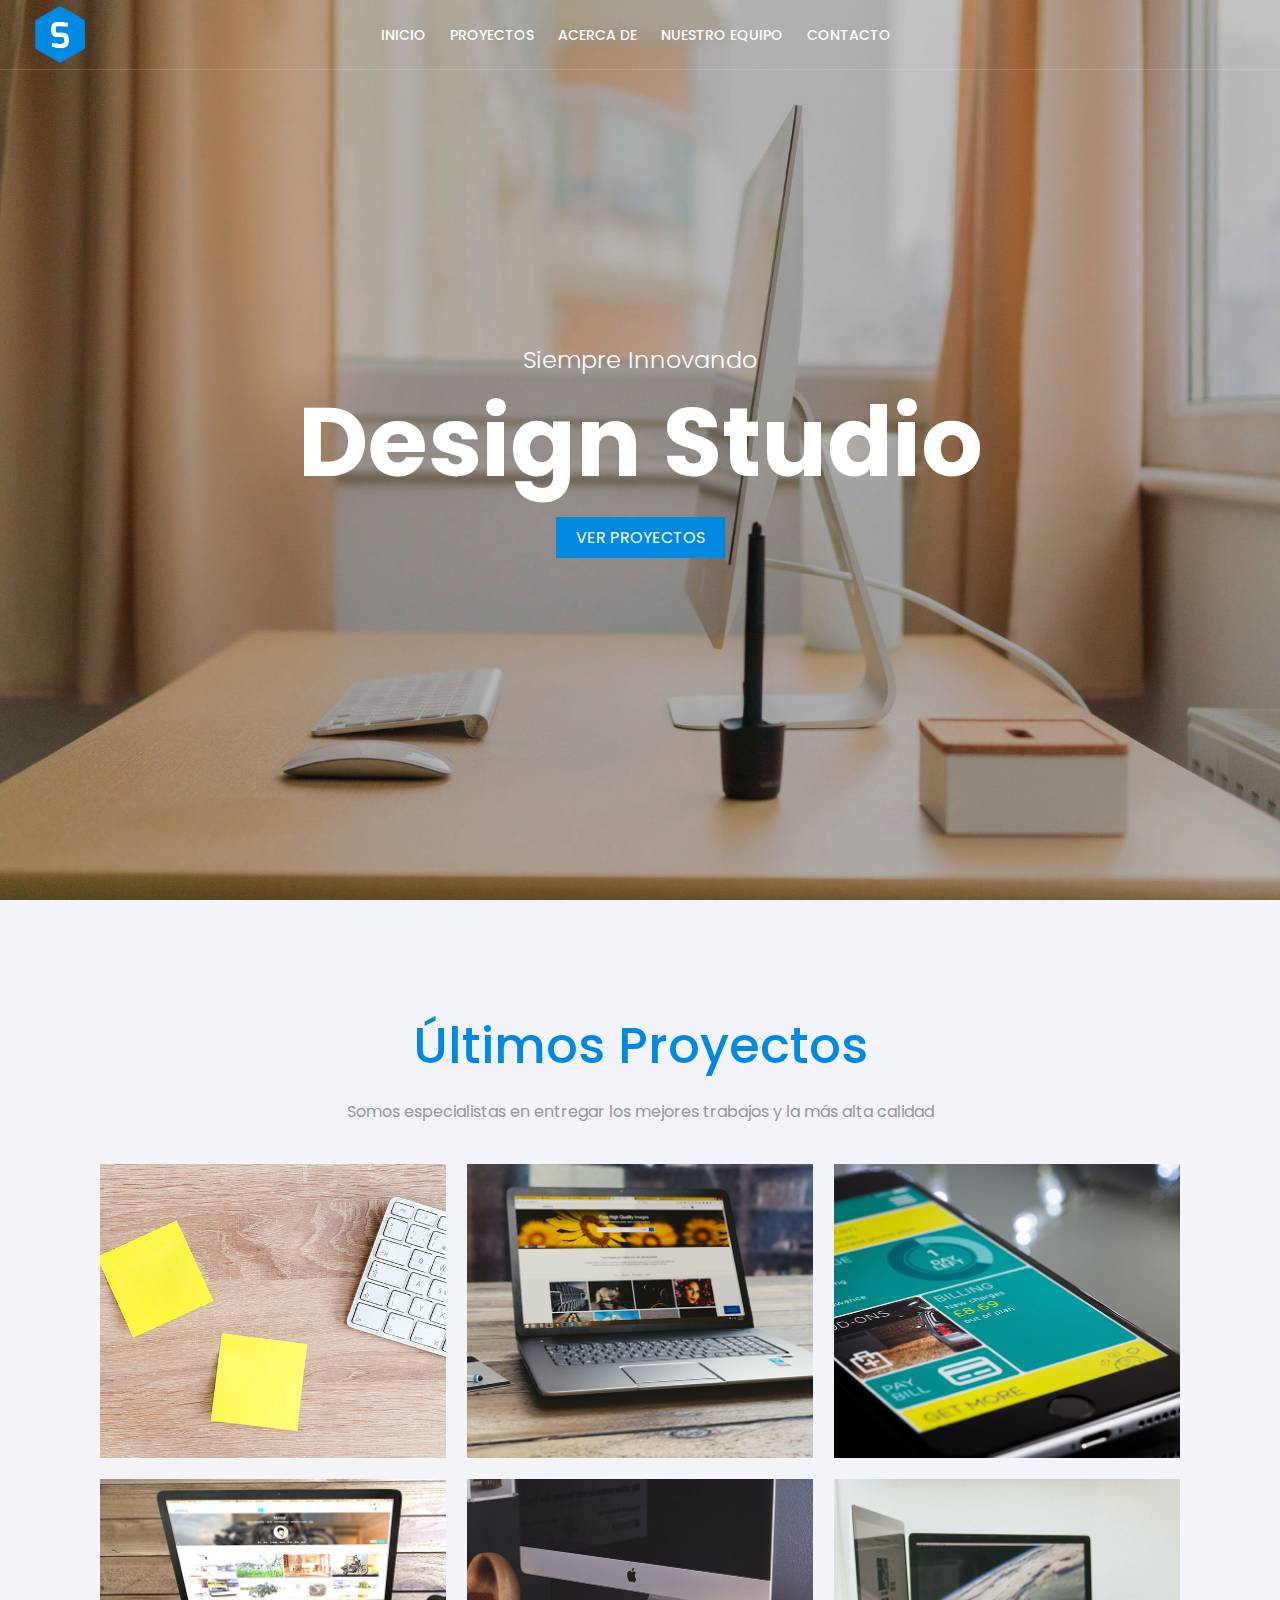
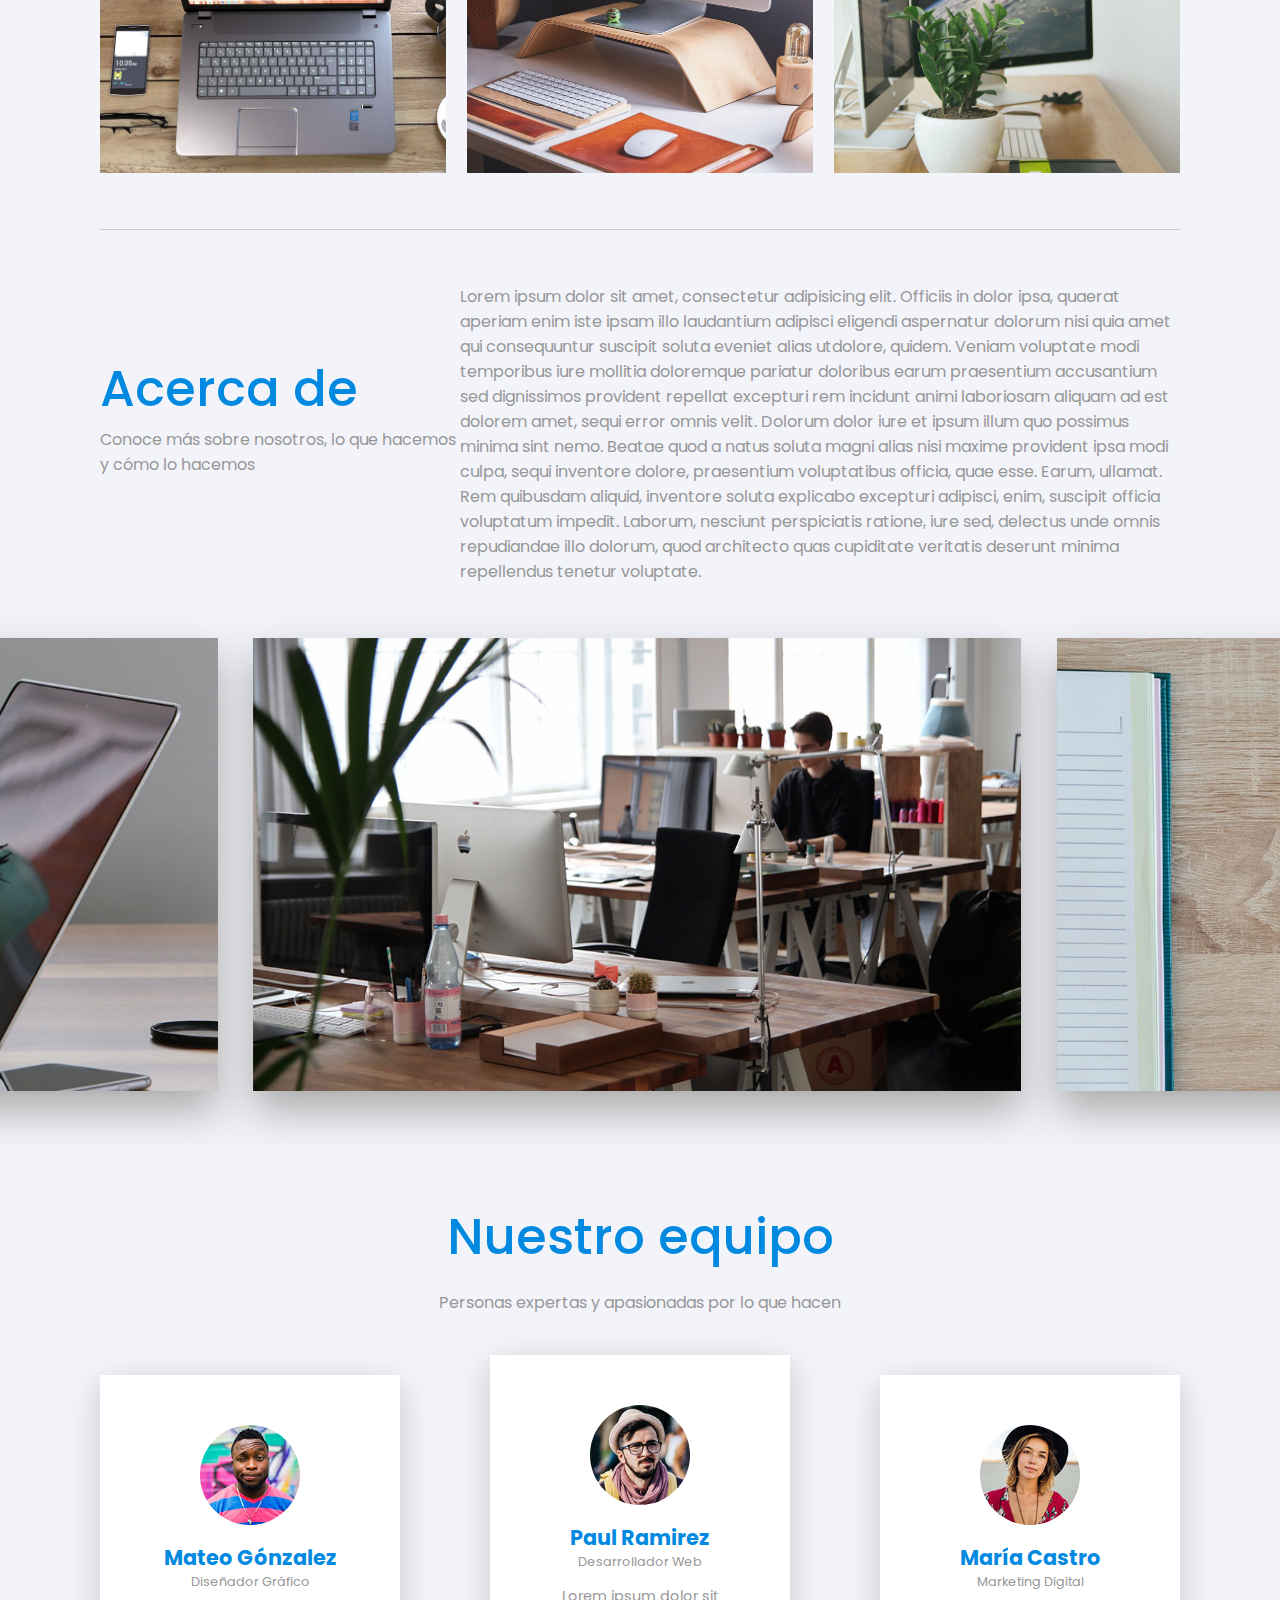
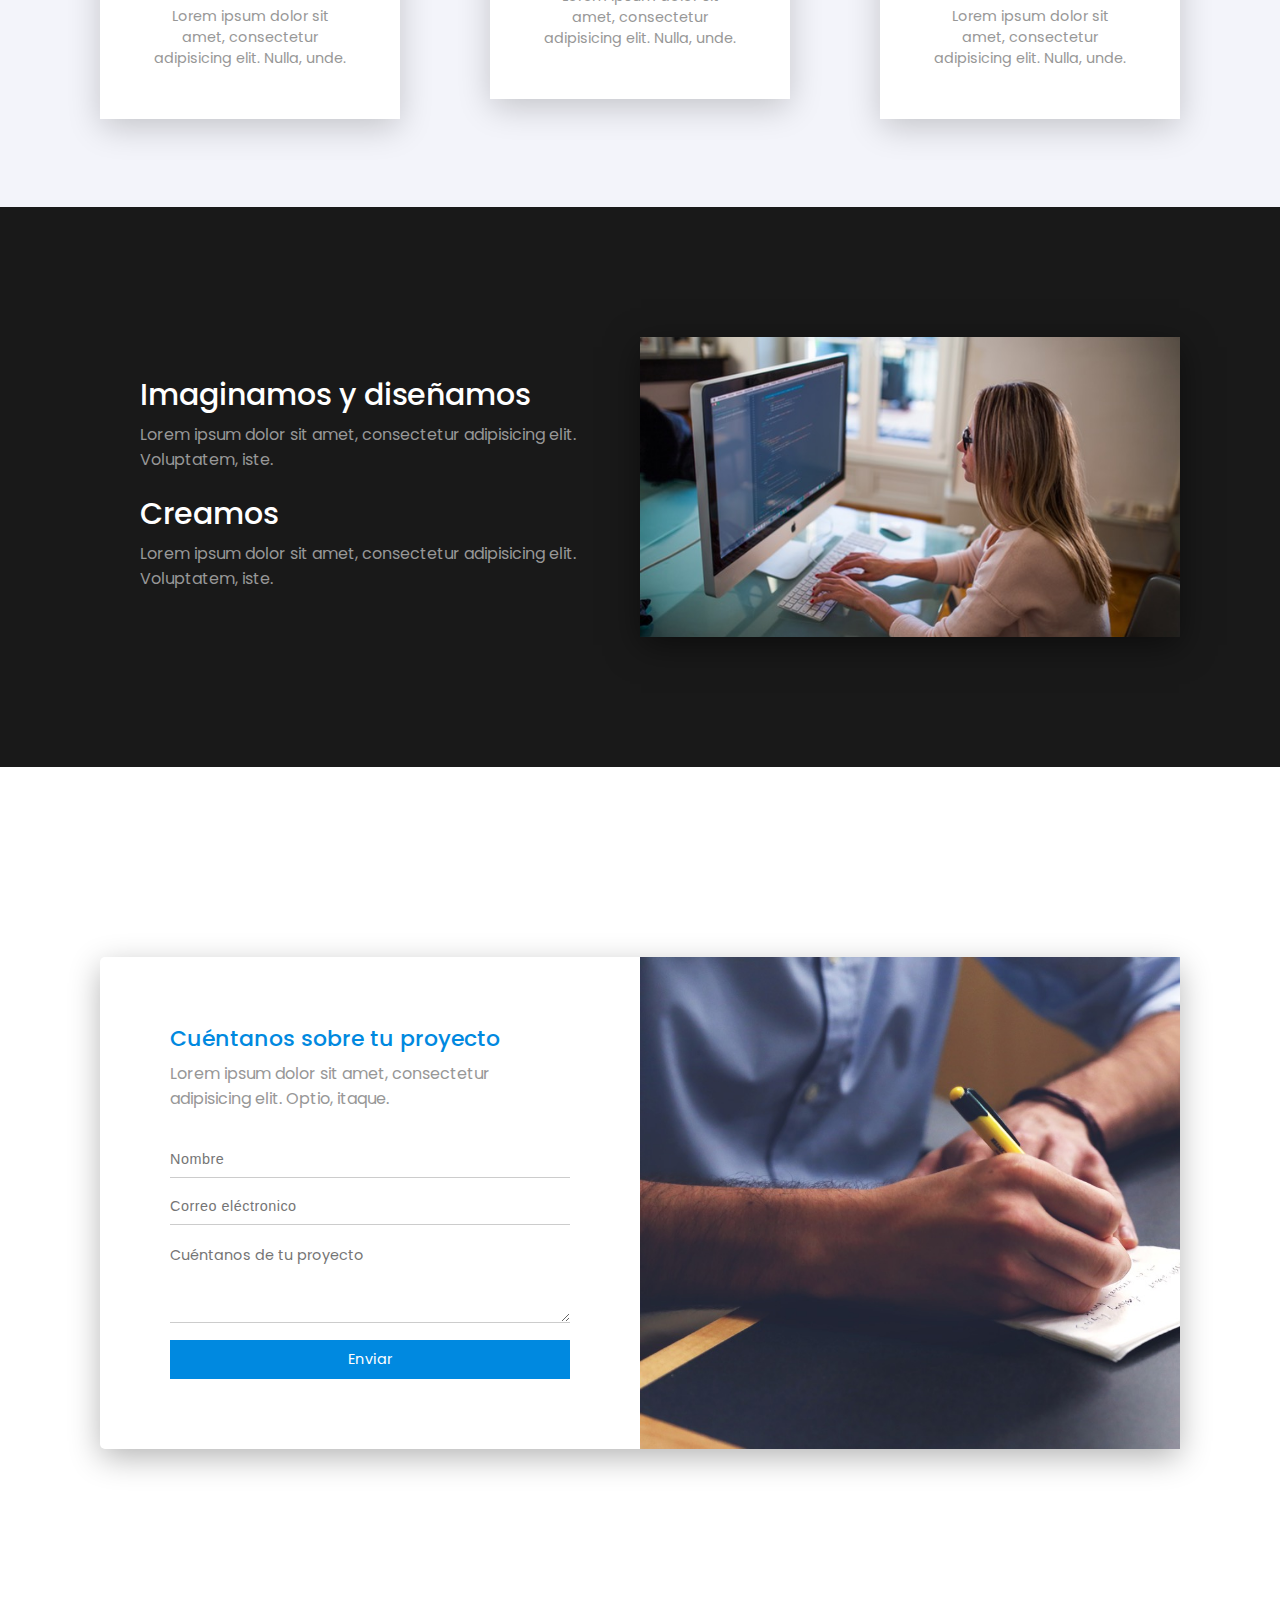
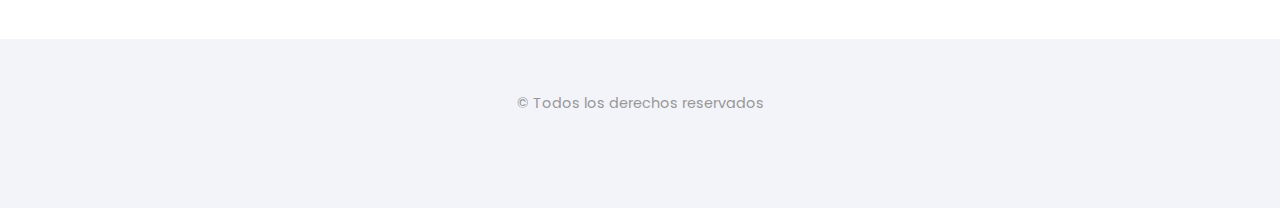
<file: Design Studio/index.html>
<!DOCTYPE html>
<html lang="es" dir="ltr">

<head>
  <meta charset="utf-8">
  <meta name="viewport" content="width=device-width, initial-scale=1.0">
  <title>Design Studio</title>
  <link rel="stylesheet" href="https://use.fontawesome.com/releases/v5.14.0/css/all.css" integrity="sha384-HzLeBuhoNPvSl5KYnjx0BT+WB0QEEqLprO+NBkkk5gbc67FTaL7XIGa2w1L0Xbgc" crossorigin="anonymous">
  <link href="https://fonts.googleapis.com/css2?family=Poppins:wght@300;400;500;700&display=swap" rel="stylesheet">
  <link rel="stylesheet" href="css/estilo.css">
</head>

<body>

  <!-- Botón "volver arriba" -->

  <div class="btn-volver-arriba" id="btnVolverArriba">

    <a href="#" class="volver-arriba">
      <i class="fas fa-arrow-up"></i>
    </a>

  </div>

  <!-- Header -->

  <header>

    <!-- Versión Mobile -->
    <div class="menu-mobile">
      <div class="barra">

        <a href="#" class="logo">
          <img src="img/logotipo.png" alt="Logo Design Studio">
        </a>

        <a href="#" id="btnMenu">
          <i class="fas fa-bars"></i>
        </a>
      </div>

      <nav class="menu-principal">
        <a href="#" class="volver-arriba">INICIO</a>
        <a href="#proyectos" class="scroll-suave">PROYECTOS</a>
        <a href="#acercaDe" class="scroll-acercaDe">ACERCA DE</a>
        <a href="#equipo" class="scroll-equipo"> NUESTRO EQUIPO</a>
        <a href="#contacto" class="scroll-suave">CONTACTO</a>
      </nav>
    </div>

    <!-- Versión Desktop  -->

    <div class="menu-bar-pc">

      <a href="#" class="logo">
        <img src="img/logotipo.png" alt="Logo Design Studio">
      </a>

      <nav class="menu-principal">
        <a href="#" class="volver-arriba">INICIO</a>
        <a href="#proyectos" class="scroll-suave">PROYECTOS</a>
        <a href="#acercaDe" class="scroll-acercaDe">ACERCA DE</a>
        <a href="#equipo" class="scroll-equipo"> NUESTRO EQUIPO</a>
        <a href="#contacto" class="scroll-suave">CONTACTO</a>
      </nav>

      <div class="top-redes">
        <a href="#">
          <i class="fab fa-facebook-f"></i>
        </a>

        <a href="#">
          <i class="fab fa-twitter"></i>
        </a>

        <a href="#">
          <i class="fab fa-instagram"></i>
        </a>
      </div>
    </div>

  </header>

  <!-- Menú Fixed -->

  <div class="fixed-header" id="fixedHeader">

    <a href="#" class="logo">
      <img src="img/logotipo.png" alt="Logo Design Studio">
    </a>

    <nav class="menu-principal">
      <a href="#" class="volver-arriba">INICIO</a>
      <a href="#proyectos" class="scroll-suave">PROYECTOS</a>
      <a href="#acercaDe" class="scroll-acercaDe">ACERCA DE</a>
      <a href="#equipo" class="scroll-equipo"> NUESTRO EQUIPO</a>
      <a href="#contacto" class="scroll-suave">CONTACTO</a>
    </nav>

    <div class="top-redes">
      <a href="#">
        <i class="fab fa-facebook-f"></i>
      </a>

      <a href="#">
        <i class="fab fa-twitter"></i>
      </a>

      <a href="#">
        <i class="fab fa-instagram"></i>
      </a>
    </div>
  </div>

  <!-- Main -->

  <section class="main">

    <!-- Banner -->

    <section class="banner-principal">
      <div class="banner" id="banner"></div>

      <div class="texto-banner">
        <h2>Siempre Innovando</h2>
        <h1>Design Studio</h1>
        <a href="#proyectos" class="scroll-suave">VER PROYECTOS</a>
      </div>
    </section>

    <!-- Proyectos -->

    <section class="proyectos" id="proyectos">
      <div class="contenedor">

        <div class="titulo-seccion">
          <h2>Últimos Proyectos</h2>
          <p>Somos especialistas en entregar los mejores trabajos y la más alta calidad</p>
        </div>

        <div class="galeria-proyectos">

          <div class="proyecto">
            <img src="img/proyecto1.jpg" alt="Proyecto" class="imagen-proyecto">
          </div>

          <div class="proyecto">
            <img src="img/proyecto2.jpg" alt="Proyecto" class="imagen-proyecto">
          </div>

          <div class="proyecto">
            <img src="img/proyecto3.jpg" alt="Proyecto" class="imagen-proyecto">
          </div>

          <div class="proyecto">
            <img src="img/proyecto4.jpg" alt="Proyecto" class="imagen-proyecto">
          </div>

          <div class="proyecto">
            <img src="img/proyecto5.jpg" alt="Proyecto" class="imagen-proyecto">
          </div>

          <div class="proyecto">
            <img src="img/proyecto6.jpg" alt="Proyecto" class="imagen-proyecto">
          </div>

        </div>
      </div>
    </section>

    <!--Acerca de -->

    <section class="acerca-de" id="acercaDe">
      <div class="contenedor">

        <div class="titulo-seccion">
          <h2>Acerca de</h2>
          <p>Conoce más sobre nosotros, lo que hacemos y cómo lo hacemos</p>
        </div>

        <div class="texto-acerca-de">
          <p>Lorem ipsum dolor sit amet, consectetur adipisicing elit. Officiis in dolor ipsa, quaerat aperiam enim iste ipsam illo laudantium adipisci eligendi aspernatur dolorum
            nisi quia amet qui consequuntur suscipit soluta eveniet alias utdolore, quidem. Veniam voluptate modi temporibus iure mollitia doloremque pariatur doloribus earum praesentium accusantium sed dignissimos provident repellat excepturi rem
            incidunt animi laboriosam aliquam ad est dolorem amet, sequi error omnis velit. Dolorum dolor
            iure et ipsum illum quo possimus minima sint nemo. Beatae quod a natus soluta magni alias nisi maxime provident ipsa modi culpa, sequi inventore dolore, praesentium
            voluptatibus officia, quae esse. Earum, ullamat. Rem quibusdam aliquid, inventore soluta explicabo excepturi adipisci, enim, suscipit officia voluptatum impedit. Laborum,
            nesciunt perspiciatis ratione, iure sed, delectus unde omnis repudiandae illo dolorum, quod architecto quas
            cupiditate veritatis deserunt minima repellendus tenetur voluptate.
          </p>
        </div>
      </div>
    </section>

    <!-- Slider -->

    <section class="contenedor-slider">
      <div class="slider" id="slider">

        <div class="slide">
          <img src="img/slide1.jpg" alt="Slide">
        </div>

        <div class="slide">
          <img src="img/slide2.jpg" alt="Slide">
        </div>

        <div class="slide">
          <img src="img/slide3.jpg" alt="Slide">
        </div>

        <div class="slide">
          <img src="img/slide4.jpg" alt="Slide">
        </div>
      </div>

      <div class="btn-anterior" id="btnAnterior">
        <i class="fas fa-arrow-left"></i>
      </div>


      <div class="btn-siguiente" id="btnSiguiente">
        <i class="fas fa-arrow-right"></i>
      </div>
    </section>

    <!-- Nuestro equipo -->

    <section class="nuestro-equipo" id="equipo">
      <div class="contenedor">

        <div class="titulo-seccion">
          <h2>Nuestro equipo</h2>
          <p>Personas expertas y apasionadas por lo que hacen</p>
        </div>

        <div class="equipo">

          <div class="persona-equipo">
            <div class="foto">
              <img src="img/foto1.jpg" alt="Equipo">
            </div>

            <div class="texto">
              <h3>Mateo Gónzalez</h3>
              <h4>Diseñador Gráfico</h4>
              <p>Lorem ipsum dolor sit amet, consectetur adipisicing elit. Nulla, unde.</p>
            </div>
          </div>

          <div class="persona-equipo">
            <div class="foto">
              <img src="img/foto2.jpg" alt="Equipo">
            </div>

            <div class="texto">
              <h3>Paul Ramirez</h3>
              <h4>Desarrollador Web</h4>
              <p>Lorem ipsum dolor sit amet, consectetur adipisicing elit. Nulla, unde.</p>
            </div>
          </div>

          <div class="persona-equipo">
            <div class="foto">
              <img src="img/foto3.jpg" alt="Equipo">
            </div>

            <div class="texto">
              <h3>María Castro</h3>
              <h4>Marketing Digital</h4>
              <p>Lorem ipsum dolor sit amet, consectetur adipisicing elit. Nulla, unde.</p>
            </div>
          </div>
        </div>
      </div>
    </section>

    <!-- Información extra -->

    <section class="info-extra">
      <div class="contenedor">
        <div class="info">

          <div class="contenido-info">
            <div class="icono-info">
              <i class="fas fa-paint-brush"></i>
            </div>

            <div class="texto-info">
              <h4>Imaginamos y diseñamos</h4>
              <p>Lorem ipsum dolor sit amet, consectetur adipisicing elit. Voluptatem, iste.</p>
            </div>
          </div>

          <div class="contenido-info">
            <div class="icono-info">
              <i class="fas fa-desktop"></i>
            </div>

            <div class="texto-info">
              <h4>Creamos</h4>
              <p>Lorem ipsum dolor sit amet, consectetur adipisicing elit. Voluptatem, iste.</p>
            </div>
          </div>

        </div>

        <div class="foto"></div>

      </div>
    </section>

    <!-- Contacto -->

    <div class="contacto" id="contacto" data-parallax="scroll" data-image-src="img/bg-contacto.jpg">
      <div class="contenedor">
        <div class="contenedor-formulario">

          <div class="formulario" id="formulario">
            <h2>Cuéntanos sobre tu proyecto</h2>
            <p>Lorem ipsum dolor sit amet, consectetur adipisicing elit. Optio, itaque.</p>

            <form>
              <div>
                <input type="text" name="nombre" placeholder="Nombre" id="nombre">

                <p class="error">Por favor escribe tu nombre</p>
              </div>

              <div>
                <input type="email" name="email" placeholder="Correo eléctronico" id="email">

                <p class="error">Por favor escribe tu correo</p>
              </div>

              <div>
                <textarea name="mensaje" placeholder="Cuéntanos de tu proyecto" id="mensaje"></textarea>

                <p class="error">Por favor escribe tu mensaje</p>
              </div>

              <div>
                <input type="submit" name="enviar" value="Enviar">
              </div>
            </form>
          </div>

          <div class="foto"></div>

        </div>
      </div>
    </div>

  </section>

  <!-- Footer -->

  <footer>

    <div class="copy">
      <p>&copy; Todos los derechos reservados</p>
    </div>

    <div class="footer-redes">
      <a href="#">
        <i class="fab fa-facebook-f"></i>
      </a>

      <a href="#">
        <i class="fab fa-twitter"></i>
      </a>

      <a href="#">
        <i class="fab fa-instagram"></i>
      </a>
    </div>

  </footer>

  <script src="js/jquery.min.js"></script>
  <script src="js/banner.js"></script>
  <script src="js/menu-fijo.js"></script>
  <script src="js/scroll-suave.js"></script>
  <script src="js/modal.js"></script>
  <script src="js/slider.js"></script>
  <script src="js/parallax.min.js"></script>
  <script src="js/validacion.js"></script>
  <script src="js/menu-mobile.js"></script>
</body>

</html>
</file>
<file: Coffee and Cake/css/estilo.css>
* {
  margin: 0;
  padding: 0;
  box-sizing: border-box;
}
body {
  font-size: 16px;
  font-family: 'Playfair Display', serif;
  color: #303133;
}
.container {
  width: 90%;
  max-width: 1080px;
  margin: 0 auto;
}
img {
  vertical-align: top;
  width: 100%;
}
a {
  text-decoration: none;
  color: #303133;
  transition: all 0.3s ease;
}
a:hover {
  color: rgba(48, 49, 51, 0.5);
}
.titulo-seccion h2 {
  font-size: 3.125rem;
  font-weight: 400;
  line-height: 3.6875rem;
  margin-bottom: 1.125rem;
  font-style: italic;
  letter-spacing: 0.02em;
}
.titulo-seccion p {
  font-size: 1.125rem;
  color: #777;
}
.imagen-modal {
  width: 90%;
  max-width: 1000px;
  position: absolute;
  top: 50%;
  left: 50%;
  transform: translate(-50%, -50%);
  transition: opacity 0.3s ease;
}
.imagen-modal + i {
  position: absolute;
  top: 2%;
  right: 1%;
  color: #fff;
  font-size: 1.875rem;
  background-color: transparent;
  display: inline-block;
  padding: 0.75rem 0.875rem;
  cursor: pointer;
}
header .menu-bar-pc {
  background: #fff;
  width: 100%;
  position: fixed;
  z-index: 99;
  top: 0;
  padding: 0 2.25rem;
  display: flex;
  flex-direction: row;
  justify-content: space-between;
  align-items: center;
  min-height: 5.93rem;
  border-bottom: 1px solid #eaeaea;
}
header .menu-bar-pc .logo {
  max-width: 3.125rem;
}
header .menu-bar-pc .menu-principal a {
  padding: 0 0.5625rem;
}
header .menu-bar-pc .top-redes {
  padding: 0 0.5625rem;
}
header .menu-bar-pc .top-redes a {
  padding: 0.625rem;
}
header .menu-bar-pc .top-redes a:hover {
  color: #b4975a;
}
.menu-bar-movil {
  background: #fff;
  width: 100%;
  position: fixed;
  z-index: 99;
  top: 0;
  padding: 0 2.25rem;
  display: none;
  flex-direction: row;
  justify-content: space-between;
  align-items: center;
  min-height: 5.93rem;
  border-bottom: 1px solid #eaeaea;
}
.menu-bar-movil .logo {
  max-width: 3.125rem;
}
.menu-bar-movil .burger-menu {
  cursor: pointer;
  font-size: 2.1875rem;
}
.menu-bar-movil .slideMenu {
  position: fixed;
  top: 5.875rem;
  left: -80%;
  background: #fff;
  text-align: center;
  padding: 1.25rem 2.25rem;
  width: 80%;
  transition: all 0.3s ease;
}
.menu-bar-movil .slideMenu.active {
  left: 0;
}
.menu-bar-movil .slideMenu .top-redes {
  margin-bottom: 0.625rem;
}
.menu-bar-movil .slideMenu .top-redes a {
  padding: 0 0.5625rem;
}
.menu-bar-movil .slideMenu .menu-principal a {
  display: block;
  padding: 0.625rem 0;
  border-top: 1px solid #eaeaea;
}
.main {
  margin-top: 5.875rem;
}
.main .portada {
  display: flex;
  flex-wrap: wrap;
  justify-content: space-between;
}
.main .portada .col {
  width: 50%;
  background: #141618;
  color: #fff;
  display: flex;
  flex-wrap: wrap;
}
.main .portada .col .foto {
  background-size: cover;
  background-position: center;
  width: 50%;
}
.main .portada .col .foto.izquierda {
  background-image: url('../img/portada-1.jpg');
  background-position: left;
}
.main .portada .col .foto.derecha {
  background-image: url('../img/portada-4.jpg');
  opacity: 0.8;
}
.main .portada .col .foto .overlay {
  opacity: 0;
  width: 100%;
  height: 100%;
  background: rgba(20, 22, 24, 0.4);
  position: relative;
  cursor: pointer;
  transition: all 0.3s ease;
}
.main .portada .col .foto .overlay:hover {
  opacity: 1;
}
.main .portada .col .foto .overlay i {
  position: absolute;
  top: 50%;
  left: 50%;
  transform: translate(-50%, -50%);
  font-size: 1.5625rem;
}
.main .portada .col .texto {
  width: 50%;
  padding: 3.375rem;
}
.main .portada .col .texto h2 {
  font-size: 1.8125rem;
  font-weight: 400;
  line-height: 2.6875rem;
  margin-bottom: 1.125rem;
}
.main .portada .col .texto p {
  font-size: 0.9375rem;
  line-height: 1.75rem;
}
.main .portada .col .foto-full {
  width: 100%;
  min-height: 15.25rem;
  background-size: cover;
  background-position: center;
}
.main .portada .col .foto-full.izquierda {
  background-image: url('../img/portada-2.jpg');
  opacity: 0.8;
}
.main .portada .col .foto-full.derecha {
  background-image: url('../img/portada-3.jpg');
}
.main .portada .col .foto-full .overlay {
  opacity: 0;
  width: 100%;
  height: 100%;
  background: rgba(20, 22, 24, 0.4);
  position: relative;
  cursor: pointer;
  transition: all 0.3s ease;
}
.main .portada .col .foto-full .overlay:hover {
  opacity: 1;
}
.main .portada .col .foto-full .overlay i {
  position: absolute;
  top: 50%;
  left: 50%;
  transform: translate(-50%, -50%);
  font-size: 1.5625rem;
}
.main .nosotros {
  padding: 5.625rem 0;
}
.main .nosotros .container {
  display: flex;
  flex-direction: row;
  flex-wrap: wrap;
}
.main .nosotros .container .col.izquierda {
  width: 30%;
  border-right: 1px solid #eaeaea;
  display: flex;
  align-items: center;
  padding-right: 5%;
}
.main .nosotros .container .col.derecha {
  width: 70%;
  padding: 5%;
}
.main .nosotros .container .col.derecha .texto p {
  font-size: 1.125rem;
  line-height: 1.178rem;
  color: #777;
}
.main .chef {
  background: #141618;
  padding: 5.625rem 0;
}
.main .chef .container {
  display: flex;
  flex-direction: row;
  flex-wrap: wrap;
  align-items: center;
}
.main .chef .container .col {
  width: 50%;
}
.main .chef .container .col.izquierda {
  box-shadow: 0px 9px 32px -1px rgba(0, 0, 0, 0.5);
  overflow: hidden;
}
.main .chef .container .col .titulo-seccion {
  padding: 3.125rem;
  padding-right: 0;
}
.main .chef .container .col .titulo-seccion h2 {
  color: #fff;
}
.main .chef .container .col .titulo-seccion p {
  color: rgba(255, 255, 255, 0.7);
  padding-bottom: 1.1125rem;
  font-size: 1.125rem;
  line-height: 1.75;
}
.main .chef .container .col .titulo-seccion p:last-child {
  padding-bottom: 0;
}
.main .chef .container .col .slider {
  width: 300%;
  display: flex;
}
.main .chef .container .col .slider .slide {
  width: 100%;
  min-height: 400px;
  background-size: cover;
  background-position: center;
}
.main .chef .container .col .slider .slide.foto1 {
  background-image: url('../img/chef-1.jpg');
}
.main .chef .container .col .slider .slide.foto2 {
  background-image: url('../img/chef-2.jpg');
}
.main .chef .container .col .slider .slide.foto3 {
  background-image: url('../img/chef-3.jpg');
}
.main .menu-platos {
  padding: 5.625rem 0;
}
.main .menu-platos .container .titulo-seccion h2 {
  text-align: center;
}
.main .menu-platos .container .contenedor-menu {
  margin-top: 2.5rem;
}
.main .menu-platos .container .contenedor-menu .encabezado {
  font-weight: 600;
  font-family: 'Poppins', sans-serif;
  letter-spacing: 0.1em;
  text-transform: uppercase;
  list-style: none;
  display: flex;
  justify-content: center;
}
.main .menu-platos .container .contenedor-menu .encabezado li a {
  font-size: 0.75rem;
  padding: 0 1.4375rem 1.125rem 1.4375rem;
  display: block;
  cursor: pointer;
  transition: all 0.3s ease;
  border-bottom: 2px solid transparent;
}
.main .menu-platos .container .contenedor-menu .encabezado li a:hover {
  color: #b4975a;
}
.main .menu-platos .container .contenedor-menu .encabezado li.active a {
  color: #b4975a;
  border-bottom: 2px solid #b4975a;
}
.main .menu-platos .container .contenedor-menu .contenido {
  max-width: 50rem;
  margin: 0 auto;
  margin-top: 2.5rem;
  border: 6px double #eaeaea;
  padding: 0 2.25rem;
}
.main .menu-platos .container .contenedor-menu .contenido > div {
  display: none;
  transition: all 0.3s ease;
}
.main .menu-platos .container .contenedor-menu .contenido .active {
  display: block;
}
.main .menu-platos .container .contenedor-menu .contenido .item {
  display: flex;
  justify-content: space-between;
  flex-wrap: wrap;
  align-items: center;
  padding: 2.25rem 0;
  border-bottom: 1px solid #eaeaea;
}
.main .menu-platos .container .contenedor-menu .contenido .item .col.izquierda {
  width: 70%;
}
.main .menu-platos .container .contenedor-menu .contenido .item .col.izquierda h3 {
  font-size: 1.5rem;
  font-weight: 400;
  margin-bottom: 0.625rem;
}
.main .menu-platos .container .contenedor-menu .contenido .item .col.izquierda p {
  font-size: 1rem;
  color: #777;
}
.main .menu-platos .container .contenedor-menu .contenido .item .col.derecha {
  width: 30%;
  text-align: center;
  font-size: 2.1875rem;
}
.main .contacto .datos {
  padding: 5.625rem 0 11.875rem 0;
  position: relative;
  background-image: url('../img/contacto-bg.jpg');
  background-size: cover;
  background-position: center;
  background-repeat: no-repeat;
}
.main .contacto .datos .overlay {
  position: absolute;
  width: 100%;
  height: 100%;
  background: rgba(20, 22, 24, 0.3);
  top: 0;
  z-index: 1;
}
.main .contacto .datos .container {
  position: relative;
  z-index: 2;
  display: flex;
  justify-content: space-between;
  flex-wrap: wrap;
}
.main .contacto .datos .container .blurb {
  background: #fff;
  border: 6px double #eaeaea;
  padding: 2.25rem;
  text-align: center;
  width: 25%;
}
.main .contacto .datos .container .blurb h3 {
  font-size: 1.5rem;
  width: 400;
  line-height: 2.6875rem;
  margin-bottom: 1.125rem;
  border-bottom: 1px solid #eaeaea;
}
.main .contacto .datos .container .blurb p {
  font-size: 1rem;
  color: #777;
}
.main .contacto .formulario {
  position: relative;
  z-index: 3;
  background: #fff;
  max-width: 40.625rem;
  margin: 0 auto;
  padding: 2.25rem;
  margin-top: -6.25rem;
  width: 90%;
}
.main .contacto .formulario .formulario_contacto .input-group {
  position: relative;
  margin-bottom: 2rem;
}
.main .contacto .formulario .formulario_contacto .input-group input[type="text"],
.main .contacto .formulario .formulario_contacto .input-group input[type="email"],
.main .contacto .formulario .formulario_contacto .input-group textarea {
  font-family: 'Poppins', sans-serif;
  font-size: 1rem;
  color: #303133;
  width: 100%;
  outline: none;
  padding: 0.9375rem 0;
  background: none;
  border: none;
  border-bottom: 2px solid rgba(180, 151, 90, 0.5);
  vertical-align: top;
}
.main .contacto .formulario .formulario_contacto .input-group input[type="text"]:focus,
.main .contacto .formulario .formulario_contacto .input-group input[type="email"]:focus,
.main .contacto .formulario .formulario_contacto .input-group textarea:focus {
  border-bottom: 2px solid #b4975a;
}
.main .contacto .formulario .formulario_contacto .input-group textarea {
  max-width: 100%;
  max-height: 10.25rem;
  min-height: 5.125rem;
  min-width: 100%;
}
.main .contacto .formulario .formulario_contacto .input-group label {
  color: #777;
  font-family: 'Poppins', sans-serif;
}
.main .contacto .formulario .formulario_contacto .input-group label.label {
  position: absolute;
  top: 1rem;
  left: 0;
  font-size: 1rem;
  line-height: 1rem;
  margin-left: 1rem;
  transition: all 0.3s ease;
}
.main .contacto .formulario .formulario_contacto .input-group label.label.active {
  top: -0.75rem;
  margin-left: 0;
  font-size: 0.75rem;
  line-height: 0.75rem;
  color: #777;
}
.main .contacto .formulario .formulario_contacto .input-group .error {
  position: absolute;
  color: #ff3b3b;
  font-family: 'Poppins', sans-serif;
  font-size: 0.875rem;
}
.main .contacto .formulario .formulario_contacto input[type="submit"] {
  font-family: 'Poppins', sans-serif;
  background: #b4975a;
  color: #fff;
  border-radius: 1px;
  border: 2px solid #fff;
  cursor: pointer;
  display: block;
  margin: 0 auto;
  margin-top: 3.125rem;
  padding: 0.9375rem;
  width: 20%;
  outline: none;
  transition: all 0.3s ease;
}
.main .contacto .formulario .formulario_contacto input[type="submit"]:hover {
  background: #977c44;
}
footer {
  margin-top: 2.25rem;
  background: #141618;
  padding: 5.625rem 0;
  text-align: center;
  color: #fff;
}
footer .bottom-redes {
  margin-top: 2.25rem;
}
footer .bottom-redes a {
  padding: 0 0.5625rem;
  color: #fff;
  transition: all 0.3s ease;
}
footer .bottom-redes a:hover {
  color: #b4975a;
}
@media (max-width: 1500px) {
  .main .portada .col .texto {
    padding-left: 2.25rem;
    padding-right: 2.25rem;
  }
}
@media (max-width: 1199px) {
  .main .portada .col .foto {
    display: none;
  }
  .main .portada .col .texto {
    width: 100%;
  }
}
@media (max-width: 980px) {
  .main .nosotros .container .col.izquierda {
    width: 100%;
    border-right: none;
    border-bottom: 1px solid #eaeaea;
    text-align: center;
    display: block;
    padding: 0;
    margin-bottom: 2.25rem;
  }
  .main .nosotros .container .col.derecha {
    width: 100%;
    padding-left: 0;
    text-align: justify;
  }
  .main .contacto .datos .container .blurb {
    width: 100%;
    max-width: 40.625rem;
    margin: 0 auto;
    margin-bottom: 2.25rem;
  }
  .main .contacto .datos .container .blurb:last-child {
    margin-bottom: 0;
  }
}
@media (max-width: 800px) {
  header .menu-bar-pc {
    display: none;
  }
  header .menu-bar-movil {
    display: flex;
  }
  .main .portada .col {
    width: 100%;
  }
  .main .portada .col .foto-full.izquierda {
    display: none;
  }
  .main .portada .col .texto h2 {
    text-align: center;
  }
  .main .portada .col .texto p {
    text-align: justify;
  }
  .main .chef .container .col {
    width: 100%;
  }
  .main .chef .container .col .titulo-seccion {
    padding-left: 0;
    padding-bottom: 0;
    text-align: center;
  }
}
@media (max-width: 500px) {
  .titutlo-seccion h2 {
    font-size: 2rem;
  }
  .main .nosotros .container .col.derecha .texto p {
    font-size: 1rem;
  }
  .main .nosotros .container .titulo-seccion .texto p {
    font-size: 1rem;
  }
  .main .menu-platos .container .contenedor-menu .contenido .item .col.izquierda {
    width: 100%;
    text-align: center;
    margin-bottom: 0.625rem;
  }
  .main .menu-platos .container .contenedor-menu .contenido .item .col.derecha {
    width: 100%;
  }
  .main .contacto .formulario .formulario_contacto input[type="submit"] {
    width: 100%;
  }
}
</file>
<file: Design Studio/css/estilo.css>
/* GENERALES */

* {
  margin: 0;
  oadding: 0;
  box-sizing: border-box;
}

body {
  font-family: 'Poppins', sans-serif;
  font-size: 16px;
}

.contenedor {
  width: 90%;
  max-width: 1080px;
  margin: 0 auto;
}

.titulo-seccion{
  text-align: center;
  margin-bottom: 40px;
}

.titulo-seccion h2{
  color: #0089E0;
  font-size: 3.125rem;
  margin-bottom: 15px;
  font-weight: 500;
}

.titulo-seccion p{
  color: #979797;
  font-size: 1rem;
  font-weight: 400;
}

/* BOTÓN VOLVER ARRIBA */

.btn-volver-arriba{
  display: inline-block;
  width: 40px;
  height: 40px;
  background-color: rgba(0, 0, 0, 0.5);
  border-radius: 30%;
  position: fixed;
  bottom: 20px;
  right: 20px;
  z-index: 99999;
  margin-right: -60px;
  transition: all .4s ease;
}

.btn-volver-arriba a{
  display: inline-block;
  width: 100%;
  height: 100%;
  border-radius: 30%;
  text-align: center;
}

.btn-volver-arriba a i{
  font-size: 1rem;
  color: white;
  line-height: 40px;
}

/* HEADER */

.menu-bar-pc {
  width: 100%;
  min-height: 70px;
  border-bottom: 1px solid rgba(255, 255, 255, 0.15);
  padding: 0 35px;
  background-color: transparent;
  display: flex;
  flex-direction: row;
  justify-content: space-between;
  align-items: center;
  position: relative;
  z-index: 100;
}

.logo {
  display: inline-block;
  width: 50px;
}

.logo img {
  width: 100%;
  vertical-align: top;
}

.menu-principal a, .top-redes a {
  display: inline-block;
  padding: 0 10px;
  color: #fff;
  text-decoration: none;
  font-weight: 500;
  font-size: 0.875rem;
  letter-spacing: 0;
  line-height: 1.5em;
  transition: all .3s ease;
}

.menu-principal a:last-child, top-redes a:last-child {
  padding-right: 0;
}

.top-redes a i {
  font-size: 1rem;
}

.menu-principal a:hover, .top-redes a:hover {
  color: #0089E0;
}

/*FIXED HEADER */

.fixed-header {
  width: 100%;
  min-height: 70px;
  border-bottom: 1px solid rgba(204, 204, 204, 0.5);
  padding: 0 35px;
  background-color: #fff;
  display: flex;
  flex-direction: row;
  justify-content: space-between;
  align-items: center;
  position: fixed;
  top: 0;
  z-index: 100;
  transition: all .4s ease;
  margin-top: -70px;
}

.fixed-header .menu-principal a, .fixed-header .top-redes a {
  color: #444444;
}

.fixed-header .menu-principal a:hover, .top-redes a:hover {
  color: #0089E0;
}

/* MOBILE MENU */

.menu-mobile {
  display: none;
}

/* MAIN */

/* BANNER */

.main {
  width: 100%;
  margin-top: -70px;
}

.main .banner-principal {
  width: 100%;
  position: relative;
}

.main .banner-principal .banner {
  width: 100%;
  /* height: 100vh; */
  background-image: url('../img/banner.jpg');
  background-repeat: no-repeat;
  background-position: center;
  background-size: cover;
  background-attachment: fixed;
}

.main .banner-principal .texto-banner{
  display: inline-block;
  width: 90%;
  position: absolute;
  top: 50%;
  left: 50%;
  transform: translate(-50%, -50%);
  text-align: center;
}

.main .banner-principal .texto-banner h2{
  font-weight: 300;
  color: #fff;
  margin-bottom: 20px;
}

.main .banner-principal .texto-banner h1{
  font-size: 6.0625rem;
  font-weight: 700;
  line-height: 90px;
  color: #fff;
  margin-bottom: 30px;
}

.main .banner-principal .texto-banner a{
  text-decoration: none;
  display: inline-block;
  padding: 8px 20px;
  background-color: #0089E0;
  color: #fff;
  transition: all .3s ease;
}

.main .banner-principal .texto-banner a:hover{
  background-color: #fff;
  color: #0089E0;
}

/* PROYECTOS */

.main .proyectos{
  background-color : #f3f4fa;
  padding: 108px 0 54px 0;
}

.main .proyectos .galeria-proyectos{
  display: flex;
  flex-direction: row;
  flex-wrap: wrap;
  justify-content: space-between;
  padding-bottom: 34px;
  border-bottom: 1px solid #ccc;
}

.main .proyectos .galeria-proyectos .proyecto{
  width: 32%;
  margin-bottom: 2%;
  cursor: pointer;
}

.main .proyectos .galeria-proyectos .proyecto img{
  width: 100%;
  vertical-align: top;
}

/* MODAL FOTOS PROYECTOS */

.modal{
  position: fixed;
  width: 100%;
  height: 100vh;
  top: 0;
  left: 0;
  background-color: rgba(0, 0, 0, 0.8);
  z-index: 99999999999;
  display: flex;
  justify-content: center;
  align-items: center;
}

.modal img{
  width: 90%;
  max-width: 600px;
}

.modal .btn-cerrar{
  position: fixed;
  width: 50px;
  height: 50px;
  top: 20px;
  right: 20px;
  background-color: #0089E0;
  text-align: center;
  cursor: pointer;
}

.modal .btn-cerrar i{
  color: white;
  font-size: 1rem;
  line-height: 50px;
}

/* ACERCA DE */

.main .acerca-de{
  background-color: #f3f4fa;
}

.main .acerca-de .contenedor{
  display: flex;
  flex-direction: row;
  flex-wrap: wrap;
  align-items: center;
}

.main .acerca-de .contenedor .titulo-seccion{
  width: 33.33%;
  text-align: left;
}

.main .acerca-de .contenedor .titulo-seccion h2{
  margin-bottom: 0;
}

.main .acerca-de .texto-acerca-de{
  width: 66.66%;
  text-align: left;
}

.main .acerca-de .texto-acerca-de p{
  color: #979797;
  font-size: 1rem;
  font-weight: 400;
}

/* SLIDER */

.main .contenedor-slider{
  width: 100%;
  overflow: hidden;
  background-color: #f3f4fa;
  padding: 54px 0;
  position: relative;
}

.main .contenedor-slider .slider{
  width: 400%;
  display: flex;
}

.main .contenedor-slider .slider .slide{
  width: 15%;
  max-width: 950px;
  margin-right: 0.7%;
  box-shadow: 0px 20px 40px #aaa;
}

.main .contenedor-slider .slider .slide img{
  width: 100%;
  vertical-align: top;
}

.main .contenedor-slider .btn-anterior, .main .contenedor-slider .btn-siguiente{
  display: inline-block;
  cursor: pointer;
  position: absolute;
  top: 50%;
  transform: translate(-50%);
}

.main .contenedor-slider .btn-anterior{
  left: 2%;
}

.main .contenedor-slider .btn-siguiente{
  right: 2%;
}

.main .contenedor-slider .btn-anterior i, .main .contenedor-slider .btn-siguiente i{
  color: #fff;
}

.main .contenedor-slider .btn-anterior i:hover, .main .contenedor-slider .btn-siguiente i:hover{
  color: #0089E0;
}

/* NUESTRO EQUIPO */

.main .nuestro-equipo{
  background-color: #f3f4fa;
  padding-top: 54px;
  padding-bottom: 108px;
}

.main .nuestro-equipo .equipo{
  display: flex;
  flex-direction: row;
  flex-wrap: wrap;
  justify-content: space-between;
}

.main .nuestro-equipo .equipo .persona-equipo{
  background-color: #fff;
  padding: 50px;
  width: 100%;
  max-width: 300px;
  box-shadow: 0px 9px 32px -1px rgba(0, 0, 0, 0.2);
  text-align: center;
}

.main .nuestro-equipo .equipo .persona-equipo:first-child, .main .nuestro-equipo .equipo .persona-equipo:last-child{
  position: relative;
  top: 20px;
}

.main .nuestro-equipo .equipo .persona-equipo .foto{
  width: 50%;
  max-width: 100px;
  display: inline-block;
  margin-bottom: 10px;
}

.main .nuestro-equipo .equipo .persona-equipo .foto img{
  width: 100%;
  border-radius: 100%;
}

.main .nuestro-equipo .equipo .persona-equipo .texto h3{
  font-size: 1.3rem;
  color: #0089E0;
}

.main .nuestro-equipo .equipo .persona-equipo .texto h4{
  color: #979797;
  font-size: 0.8rem;
  font-weight: 400;
  margin-bottom: 15px;
}

.main .nuestro-equipo .equipo .persona-equipo .texto p{
  color: #979797;
  font-size: 0.9rem;
  font-weight: 400;
}

/* INFORMACIÓN EXTRA */

.main .info-extra{
  background-color: #191919;
  padding: 130px 0;
}

.main .info-extra .contenedor{
  display: flex;
  flex-direction: row;
  flex-wrap: wrap;
  align-items: center;
}

.main .info-extra .contenedor .info{
  width: 50%;
}

.main .info-extra .contenedor .info .contenido-info{
  display: flex;
  flex-direction: row;
  flex-wrap: nowrap;
  justify-content: center;
}

.main .info-extra .contenedor .info .contenido-info:first-child{
  margin-bottom: 30px;
}

.main .info-extra .contenedor .info .contenido-info .icono-info{
  width: 5%;
}

.main .info-extra .contenedor .info .contenido-info .icono-info i{
  font-size: 1.5rem;
  color: #fff;
}

.main .info-extra .contenedor .info .contenido-info .texto-info{
  margin-left: 3%;
}

.main .info-extra .contenedor .info .contenido-info .texto-info h4{
  font-size: 1.875rem;
  line-height: 24px;
  color: #fff;
  font-weight: 500;
  margin-bottom: 15px;
}

.main .info-extra .contenedor .info .contenido-info .texto-info p{
  color: #979797;
  font-size: 1rem;
  font-weight: 400;
}

.main .info-extra .contenedor .foto{
  width: 50%;
  height: 300px;
  box-shadow: 0px 9px 32px -1px rgba(0, 0, 0, 0.5);
  background-image: url('../img/info-foto.jpg');
  background-position: center;
  background-size: cover;
}

/* CONTACTO */

.main .contacto{
  padding: 190px 0;
}

.main .contacto .contenedor .contenedor-formulario{
  background: #fff;
  min-height: 485px;
  border-radius: 5px;
  box-shadow: 0px 9px 32px -1px rgba(0, 0, 0, 0.3);
  display: flex;
  justify-content: space-between;
}

.main .contacto .contenedor .contenedor-formulario .formulario{
  width: 50%;
  padding: 70px;
}

.main .contacto .contenedor .contenedor-formulario .formulario h2{
  font-size: 1.375rem;
  line-height: 24px;
  color: #0089E0;
  font-weight: 500;
  margin-bottom: 10px;
}

.main .contacto .contenedor .contenedor-formulario .formulario p{
  color: #979797;
  font-size: 1rem;
  font-weight: 400;
  margin-bottom: 30px;
}

.main .contacto .contenedor .contenedor-formulario .formulario form input[type="text"], .main .contacto .contenedor .contenedor-formulario .formulario form input[type="email"]{
  border: none;
  border-bottom: 1px solid #ccc;
  padding: 10px 0;
  outline: none;
  width: 100%;
  margin-bottom: 10px;
  color: #979797;
  font-size: 0.9rem;
  font-weight: 400;
  letter-spacing: 0.5px;
}

.main .contacto .contenedor .contenedor-formulario .formulario form textarea{
  border: none;
  border-bottom: 1px solid #ccc;
  padding: 10px 0;
  outline: none;
  width: 100%;
  min-width: 100%;
  max-width: 100%;
  min-height: 88px;
  max-height: 88px;
  color: #979797;
  margin-bottom: 10px;
  font-size: 0.9rem;
  font-weight: 400;
  font-family: 'Poppins', sans-serif;
  letter-spacing: 0;
}

.main .contacto .contenedor .contenedor-formulario .formulario form input[type="submit"]{
  width: 100%;
  border: none;
  border: 1px solid #0089E0;
  padding: 8px;
  background-color: #0089E0;
  color: #fff;
  font-size: 0.9rem;
  font-family: 'Poppins', sans-serif;
  letter-spacing: 0.5px;
  cursor: pointer;
  transition: all .7s ease;
}

.main .contacto .contenedor .contenedor-formulario .formulario form input[type="submit"]:hover{
  background-color: #fff;
  color: #0089E0;
}

.main .contacto .contenedor-formulario .foto{
  width: 50%;
  background-image: url('../img/foto-contacto.jpg');
  background-size: cover;
}

/* VALIDACIÓN FORMULARIO */

.main .contacto .contenedor .contenedor-formulario .formulario form .error{
  color: #ff8c8c;
  font-size: 12px;
  margin-top: -10px;
  margin-bottom: 10px;
  display: none;
}

/* FOOTER */

footer{
  background-color: #f3f4fa;
  padding: 54px 0;
  text-align: center;
}

footer .copy{
  color: #979797;
  font-size: 0.9rem;
  font-weight: 400;
  margin-bottom: 15px;
}

footer .footer-redes a{
  display: inline-block;
  padding: 0 10px;
  color: #979797;
  text-decoration: none;
  font-weight: 500;
  font-size: 0.875rem;
  letter-spacing: 0;
  line-height: 1.5em;
  transition: all .3s ease;
}

footer .footer-redes a:hover{
  color: #0089E0;
}

/* MEDIA QUERIES */

@media (max-width: 1040px){

  /*NUESTRO equipo */

  .main .nuestro-equipo .titulo-seccion{
    margin-bottom: 60px;
  }

  .main .nuestro-equipo .equipo .persona-equipo{
    max-width: 100%;
    display: flex;
    flex-direction: row;
    justify-content: center;
    text-align: left;
  }

  .main .nuestro-equipo .equipo .persona-equipo:first-child{
    top: -20px;
  }

  .main .nuestro-equipo .equipo .persona-equipo .foto{
    margin-right: 20px;
  }

  /* INFORMACIÓN EXTRA */

  .main .info-extra .contenedor .info{
    width: 100%;
  }

  .main .info-extra .contenedor .foto{
    display: none;
  }
}

@media (max-width: 900px){

  /* HEADER */

  .menu-bar-pc{
    display: none;
  }

  .menu-mobile{
    display: block;
    width: 100%;
    padding: 5px 18px;
    background-color: #fff;
    color: #444444;
    position:fixed;
    top: 0;
    left: 0;
    z-index: 100;
  }

  .menu-mobile .barra{
    display: flex;
    justify-content: space-between;
    align-items: center;
  }

  .menu-mobile .barra .logo{
    width: 40px;
  }

  .menu-mobile .barra a i{
    font-size: 1.4rem;
    color: #444444;
  }

  .menu-mobile .menu-principal{
    width: 80%;
    display: block;
    position: fixed;
    top: 56px;
    left: -100%;*/
    border-bottom: 1px solid rgba(204, 204, 204, 0.5);
    border-right: 1px solid rgba(204, 204, 204, 0.5);
    box-shadow: 0px 1px 5px -1px rgba(0, 0, 0, 0.2);
    background-color: #fff;
    text-align: center;
    t
  }

  .menu-mobile .menu-principal a{
    display: block;
    padding: 10px;
    color: #444444;
    border-bottom: 1px solid rgba(204, 204, 204, 0.5);
  }

  .menu-mobile .menu-principal a:hover{
    background-color: #f7f7f7;
  }

  .fixed-header{
    display: none;
  }

  /* MAIN */

  .main{
    margin-top: 0;
  }

  /*ACERCA DE */

   .main .acerca-de .contenedor .titulo-seccion, .main .acerca-de .contenedor .texto-acerca-de{
     width: 100%;
     text-align: center;
   }

  /* CONTACTO */

  .main .contacto .contenedor .contenedor-formulario .formulario{
    width: 100%;
    text-align: center;
  }

  .main .contacto .contenedor-formulario .foto{
    display: none;
  }

  .main .contacto .contenedor .contenedor-formulario .formulario form input[type="text"], .main .contacto .contenedor-formulario .formulario form input[type="email"], .main .contacto .contenedor-formulario .formulario form textarea{
    text-align: center;
  }
}

@media (max-width: 550px){

  /*BANNER */

  .main .banner-principal .texto-banner h1{
    font-size: 4rem;
  }

  /* TÍTULO SECCIONES */

  .titulo-seccion h2{
    font-size: 2.125rem;
  }

  /* PROYECTOS */

  .main .proyectos .galeria-proyectos .proyecto{
    width: 49%;
  }

  /* NUESTRO EQUIPO */

  .main .nuestro-equipo .equipo .persona-equipo{
    flex-direction: column;
    align-items: center;
    text-align: center;
  }

  /* NUESTRO EQUIPO */

  .nuestro-equipo .contenedor .equipo .persona-equipo .foto{
    margin-right: 0;
  }

  /* INFORMACIÓN EXTRA */

  .main .info-extra .contenedor .info .contenido-info{
    flex-wrap: wrap;
    text-align: center;
  }

  .main .info-extra .contenedor .info .contenido-info .icono-info{
    width: 100%;
    margin-bottom: 25px;
  }

  .main .info-extra .contenedor .info .contenido-info .icono-info i{
    font-size: 3.5rem;
  }

  .main .info-extra .contenedor .info .contenido-info .texto-info{
    margin-left: 0;
  }

  .main .info-extra .contenedor .info .contenido-info .texto-info h4{
    font-size: 1.175rem;
  }

  .main .info-extra .contenedor .info .contenido-info:first-child{
    margin-bottom: 40px;
  }
}
</file>
